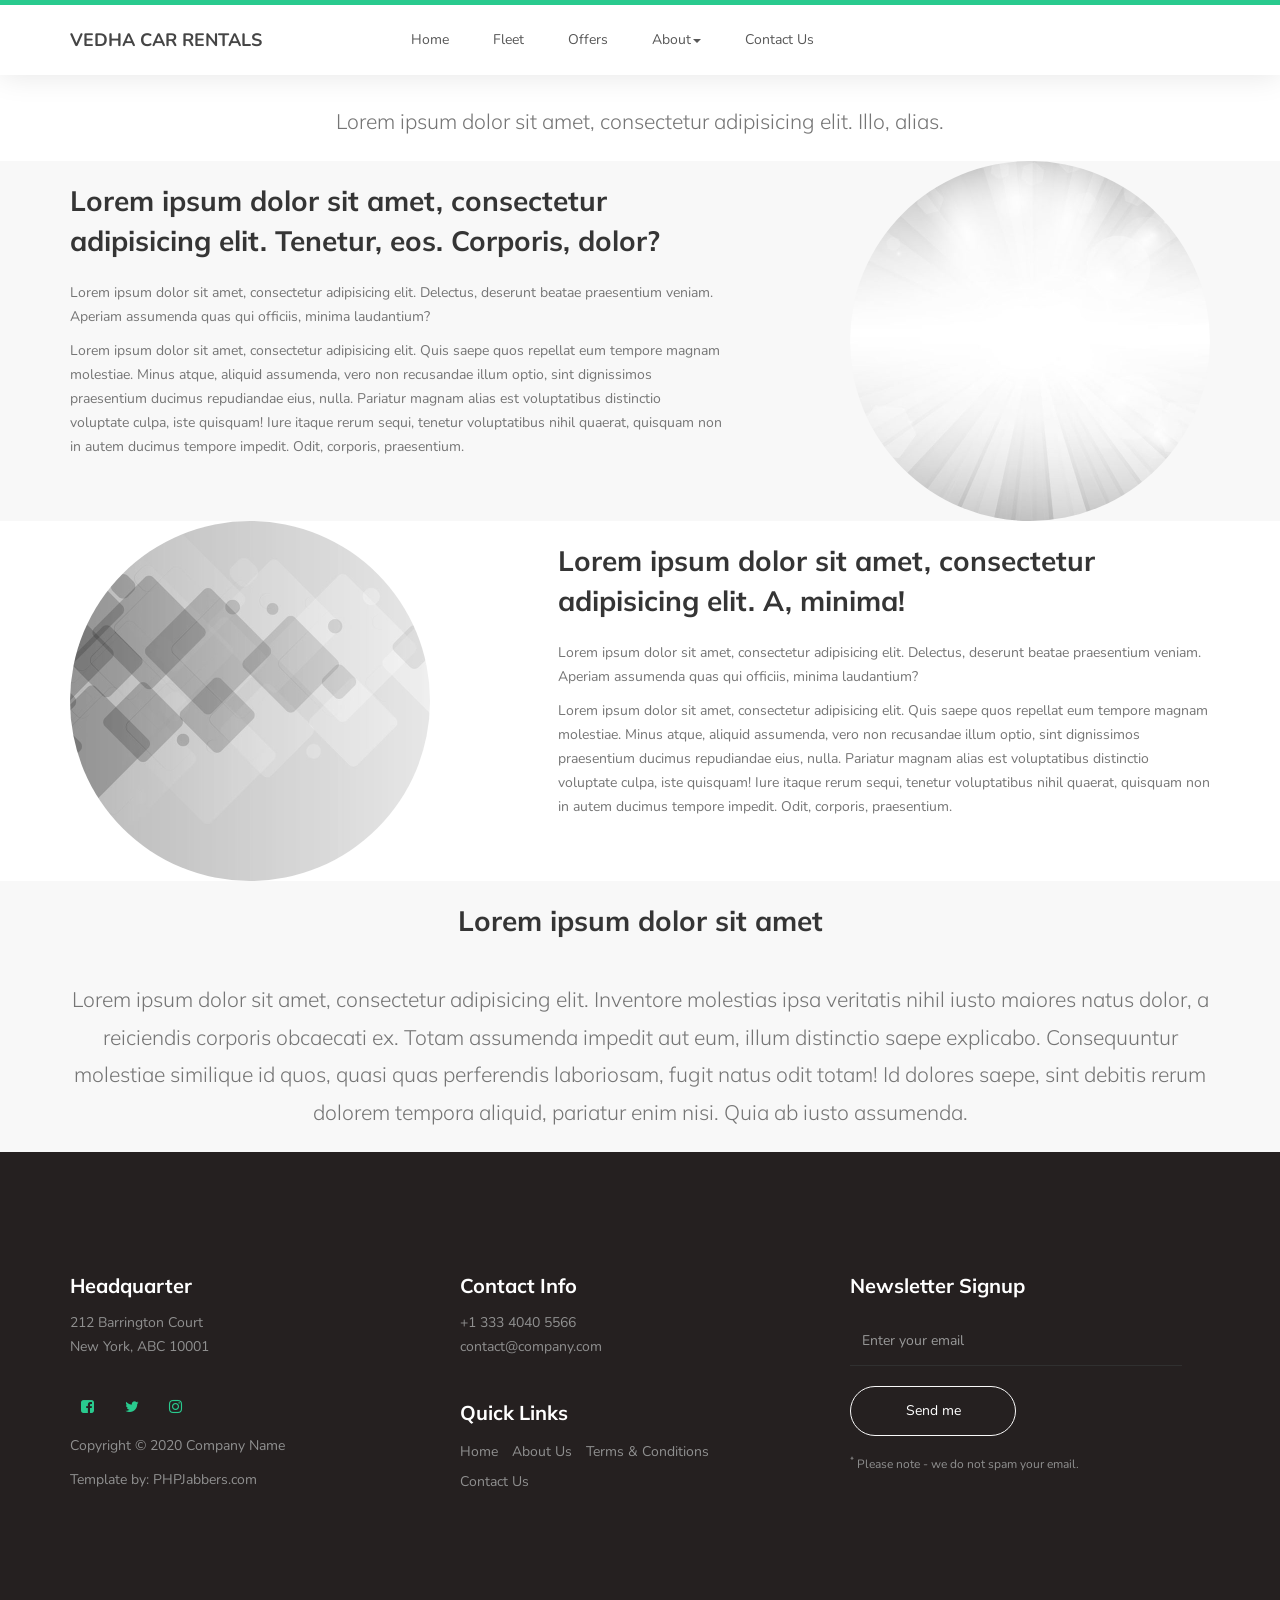
<file: about-us.html>
<!DOCTYPE html>
<html lang="en">
<head>

     <title>VEDHA CAR RENTALS</title>

     <meta charset="UTF-8">
     <meta http-equiv="X-UA-Compatible" content="IE=Edge">
     <meta name="description" content="">
     <meta name="keywords" content="">
     <meta name="author" content="">
     <meta name="viewport" content="width=device-width, initial-scale=1, maximum-scale=1">

     <link rel="stylesheet" href="css/bootstrap.min.css">
     <link rel="stylesheet" href="css/font-awesome.min.css">
     <link rel="stylesheet" href="css/owl.carousel.css">
     <link rel="stylesheet" href="css/owl.theme.default.min.css">

     <!-- MAIN CSS -->
     <link rel="stylesheet" href="css/style.css">

</head>
<body id="top" data-spy="scroll" data-target=".navbar-collapse" data-offset="50">

     <!-- PRE LOADER -->
     <section class="preloader">
          <div class="spinner">

               <span class="spinner-rotate"></span>
               
          </div>
     </section>


     <!-- MENU -->
     <section class="navbar custom-navbar navbar-fixed-top" role="navigation">
          <div class="container">

               <div class="navbar-header">
                    <button class="navbar-toggle" data-toggle="collapse" data-target=".navbar-collapse">
                         <span class="icon icon-bar"></span>
                         <span class="icon icon-bar"></span>
                         <span class="icon icon-bar"></span>
                    </button>

                    <!-- lOGO TEXT HERE -->
                    <a href="#" class="navbar-brand">VEDHA CAR RENTALS</a>
               </div>

               <!-- MENU LINKS -->
               <div class="collapse navbar-collapse">
                    <ul class="nav navbar-nav navbar-nav-first">
                         <li><a href="index.html">Home</a></li>
                         <li><a href="fleet.html">Fleet</a></li>
                         <li><a href="offers.html">Offers</a></li>
                         <li class="dropdown">
                              <a href="#" class="dropdown-toggle" data-toggle="dropdown" role="button" aria-haspopup="true" aria-expanded="false">About<span class="caret"></span></a>
                              
                              <ul class="dropdown-menu">
                                   <li><a href="blog-posts.html">Blog</a></li>
                                   <li class="active"><a href="about-us.html">About Us</a></li>
                                   <li><a href="team.html">Team</a></li>
                                   <li><a href="testimonials.html">Testimonials</a></li>
                                   <li><a href="terms.html">Terms</a></li>
                              </ul>
                         </li>
                         <li><a href="contact.html">Contact Us</a></li>
                    </ul>
               </div>

          </div>
     </section>

     <section>
          <div class="container">
               <div class="text-center">
                    <h1>About Us</h1>

                    <br>

                    <p class="lead">Lorem ipsum dolor sit amet, consectetur adipisicing elit. Illo, alias.</p>
               </div>
          </div>
     </section>

     <section class="section-background">
          <div class="container">
               <div class="row">
                    <div class="col-md-offset-1 col-md-4 col-xs-12 pull-right">
                         <img src="images/about-1-720x720.jpg" class="img-responsive img-circle" alt="">
                    </div>

                    <div class="col-md-7 col-xs-12">
                         <div class="about-info">
                              <h2>Lorem ipsum dolor sit amet, consectetur adipisicing elit. Tenetur, eos. Corporis, dolor?</h2>

                              <figure>
                                   <figcaption>
                                        <p>Lorem ipsum dolor sit amet, consectetur adipisicing elit. Delectus, deserunt beatae praesentium veniam. Aperiam assumenda quas qui officiis, minima laudantium?</p>

                                        <p>Lorem ipsum dolor sit amet, consectetur adipisicing elit. Quis saepe quos repellat eum tempore magnam molestiae. Minus atque, aliquid assumenda, vero non recusandae illum optio, sint dignissimos praesentium ducimus repudiandae eius, nulla. Pariatur magnam alias est voluptatibus distinctio voluptate culpa, iste quisquam! Iure itaque rerum sequi, tenetur voluptatibus nihil quaerat, quisquam non in autem ducimus tempore impedit. Odit, corporis, praesentium.</p>
                                   </figcaption>
                              </figure>
                         </div>
                    </div>
               </div>
          </div>
     </section>

     <section>
          <div class="container">
               <div class="row">
                    <div class="col-md-4 col-xs-12">
                         <img src="images/about-2-720x720.jpg" class="img-responsive img-circle" alt="">
                    </div>

                    <div class="col-md-offset-1 col-md-7 col-xs-12">
                         <div class="about-info">
                              <h2>Lorem ipsum dolor sit amet, consectetur adipisicing elit. A, minima!</h2>

                              <figure>
                                   <figcaption>
                                        <p>Lorem ipsum dolor sit amet, consectetur adipisicing elit. Delectus, deserunt beatae praesentium veniam. Aperiam assumenda quas qui officiis, minima laudantium?</p>

                                        <p>Lorem ipsum dolor sit amet, consectetur adipisicing elit. Quis saepe quos repellat eum tempore magnam molestiae. Minus atque, aliquid assumenda, vero non recusandae illum optio, sint dignissimos praesentium ducimus repudiandae eius, nulla. Pariatur magnam alias est voluptatibus distinctio voluptate culpa, iste quisquam! Iure itaque rerum sequi, tenetur voluptatibus nihil quaerat, quisquam non in autem ducimus tempore impedit. Odit, corporis, praesentium.</p>
                                   </figcaption>
                              </figure>
                         </div>
                    </div>
               </div>
          </div>
     </section>

     <section class="section-background">
          <div class="container">
               <div class="row">
                    <div class="col-md-12 col-sm-12">
                         <div class="text-center">
                              <h2>Lorem ipsum dolor sit amet</h2>

                              <br>

                              <p class="lead">Lorem ipsum dolor sit amet, consectetur adipisicing elit. Inventore molestias ipsa veritatis nihil iusto maiores natus dolor, a reiciendis corporis obcaecati ex. Totam assumenda impedit aut eum, illum distinctio saepe explicabo. Consequuntur molestiae similique id quos, quasi quas perferendis laboriosam, fugit natus odit totam! Id dolores saepe, sint debitis rerum dolorem tempora aliquid, pariatur enim nisi. Quia ab iusto assumenda.</p>
                         </div>
                    </div>
               </div>
          </div>
     </section>

     <!-- FOOTER -->
     <footer id="footer">
          <div class="container">
               <div class="row">

                    <div class="col-md-4 col-sm-6">
                         <div class="footer-info">
                              <div class="section-title">
                                   <h2>Headquarter</h2>
                              </div>
                              <address>
                                   <p>212 Barrington Court <br>New York, ABC 10001</p>
                              </address>

                              <ul class="social-icon">
                                   <li><a href="#" class="fa fa-facebook-square" attr="facebook icon"></a></li>
                                   <li><a href="#" class="fa fa-twitter"></a></li>
                                   <li><a href="#" class="fa fa-instagram"></a></li>
                              </ul>

                              <div class="copyright-text"> 
                                   <p>Copyright &copy; 2020 Company Name</p>
                                   <p>Template by: <a href="https://www.phpjabbers.com/">PHPJabbers.com</a></p>
                              </div>
                         </div>
                    </div>

                    <div class="col-md-4 col-sm-6">
                         <div class="footer-info">
                              <div class="section-title">
                                   <h2>Contact Info</h2>
                              </div>
                              <address>
                                   <p>+1 333 4040 5566</p>
                                   <p><a href="mailto:contact@company.com">contact@company.com</a></p>
                              </address>

                              <div class="footer_menu">
                                   <h2>Quick Links</h2>
                                   <ul>
                                        <li><a href="index.html">Home</a></li>
                                        <li><a href="about-us.html">About Us</a></li>
                                        <li><a href="terms.html">Terms & Conditions</a></li>
                                        <li><a href="contact.html">Contact Us</a></li>
                                   </ul>
                              </div>
                         </div>
                    </div>

                    <div class="col-md-4 col-sm-12">
                         <div class="footer-info newsletter-form">
                              <div class="section-title">
                                   <h2>Newsletter Signup</h2>
                              </div>
                              <div>
                                   <div class="form-group">
                                        <form action="#" method="get">
                                             <input type="email" class="form-control" placeholder="Enter your email" name="email" id="email" required>
                                             <input type="submit" class="form-control" name="submit" id="form-submit" value="Send me">
                                        </form>
                                        <span><sup>*</sup> Please note - we do not spam your email.</span>
                                   </div>
                              </div>
                         </div>
                    </div>
                    
               </div>
          </div>
     </footer>


     <!-- SCRIPTS -->
     <script src="js/jquery.js"></script>
     <script src="js/bootstrap.min.js"></script>
     <script src="js/owl.carousel.min.js"></script>
     <script src="js/smoothscroll.js"></script>
     <script src="js/custom.js"></script>

</body>
</html>
</file>
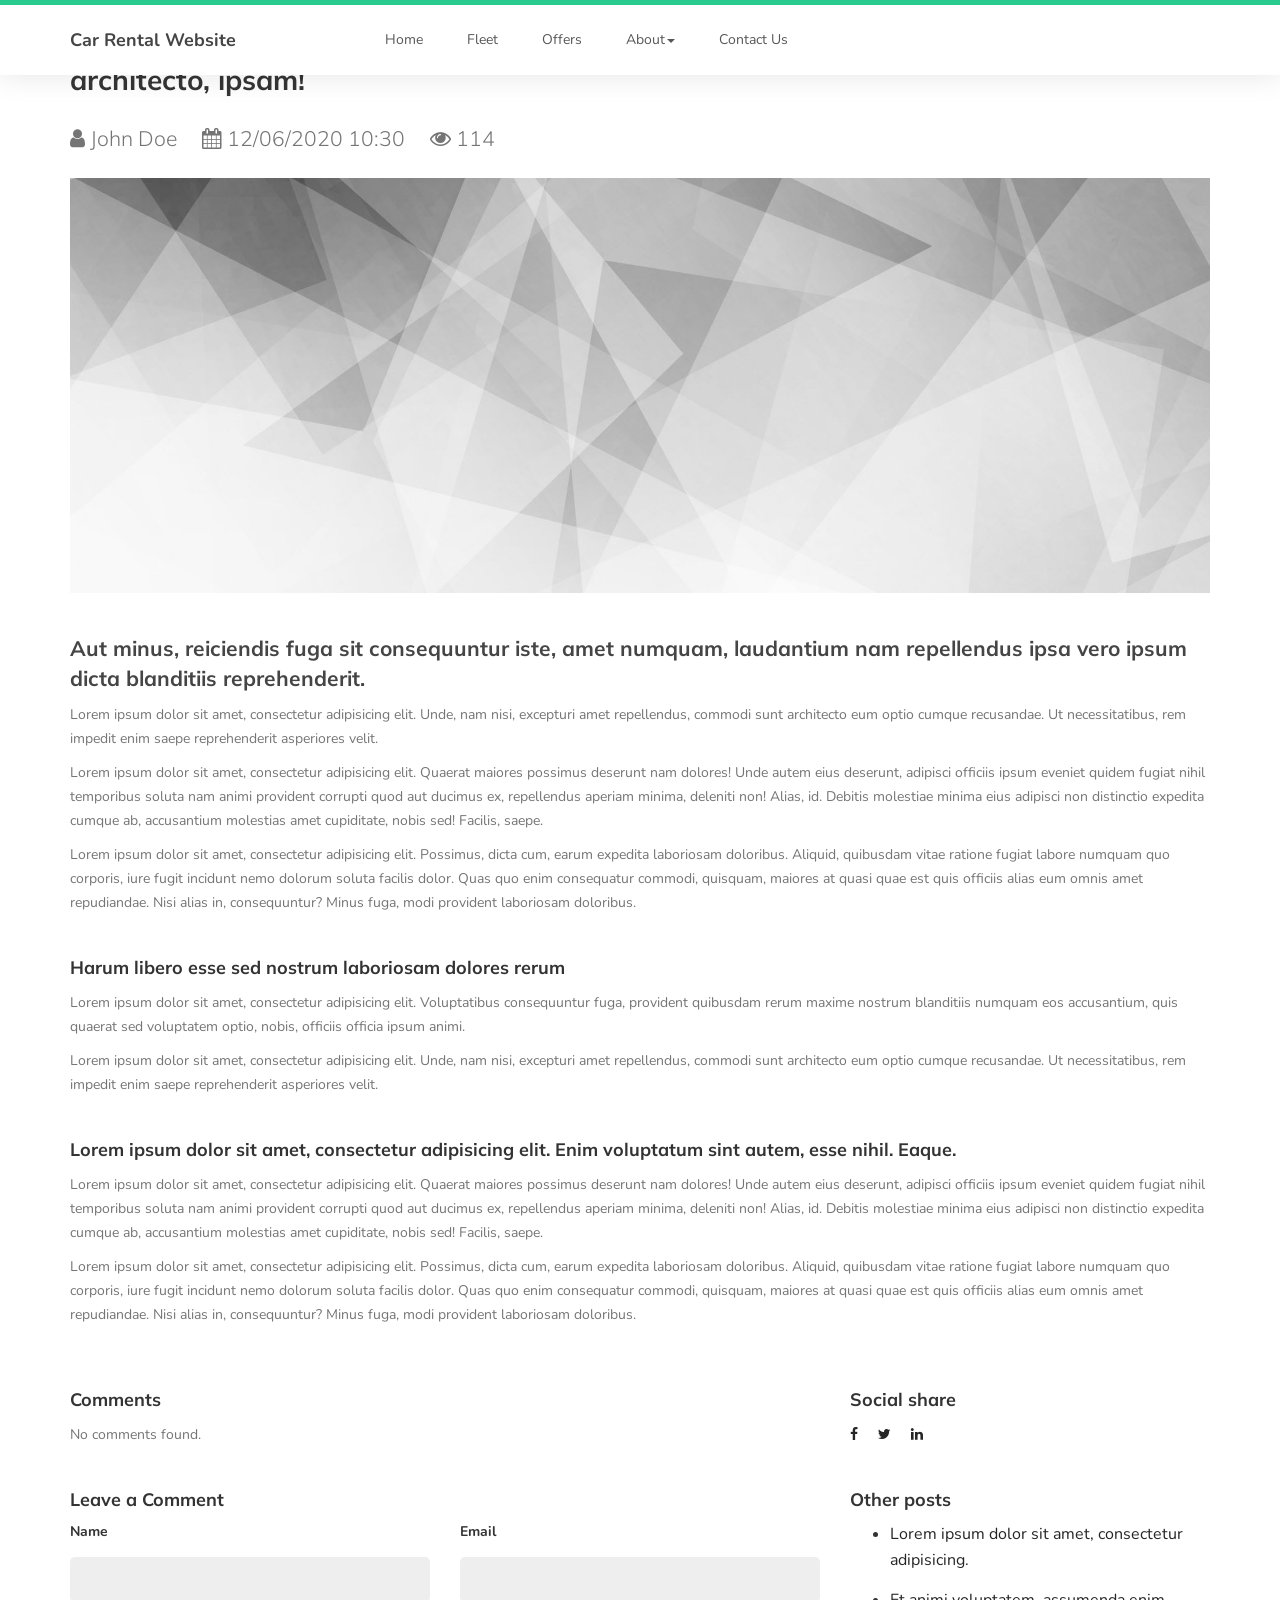
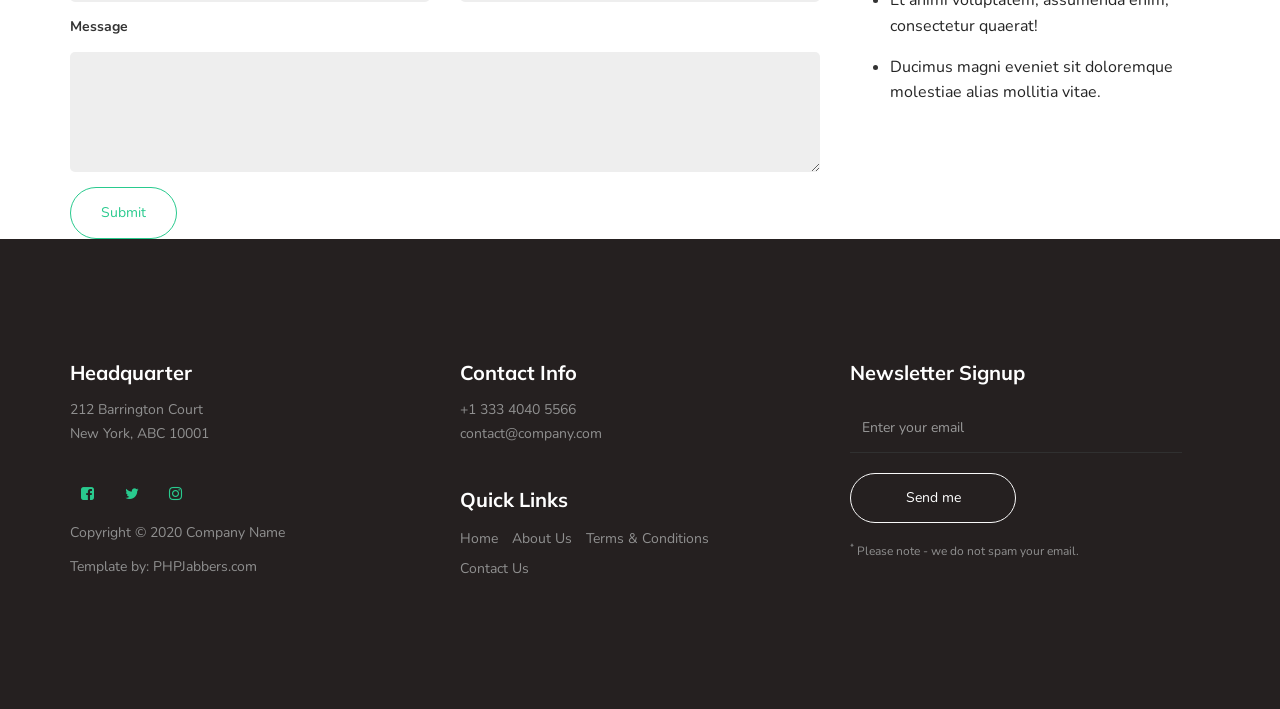
<file: blog-post-details.html>
<!DOCTYPE html>
<html lang="en">
<head>

     <title>PHPJabber | Car Rental Website Template</title>

     <meta charset="UTF-8">
     <meta http-equiv="X-UA-Compatible" content="IE=Edge">
     <meta name="description" content="">
     <meta name="keywords" content="">
     <meta name="author" content="">
     <meta name="viewport" content="width=device-width, initial-scale=1, maximum-scale=1">

     <link rel="stylesheet" href="css/bootstrap.min.css">
     <link rel="stylesheet" href="css/font-awesome.min.css">
     <link rel="stylesheet" href="css/owl.carousel.css">
     <link rel="stylesheet" href="css/owl.theme.default.min.css">

     <!-- MAIN CSS -->
     <link rel="stylesheet" href="css/style.css">

</head>
<body id="top" data-spy="scroll" data-target=".navbar-collapse" data-offset="50">

     <!-- PRE LOADER -->
     <section class="preloader">
          <div class="spinner">

               <span class="spinner-rotate"></span>
               
          </div>
     </section>


     <!-- MENU -->
     <section class="navbar custom-navbar navbar-fixed-top" role="navigation">
          <div class="container">

               <div class="navbar-header">
                    <button class="navbar-toggle" data-toggle="collapse" data-target=".navbar-collapse">
                         <span class="icon icon-bar"></span>
                         <span class="icon icon-bar"></span>
                         <span class="icon icon-bar"></span>
                    </button>

                    <!-- lOGO TEXT HERE -->
                    <a href="#" class="navbar-brand">Car Rental Website</a>
               </div>

               <!-- MENU LINKS -->
               <div class="collapse navbar-collapse">
                    <ul class="nav navbar-nav navbar-nav-first">
                         <li><a href="index.html">Home</a></li>
                         <li><a href="fleet.html">Fleet</a></li>
                         <li><a href="offers.html">Offers</a></li>
                         <li class="dropdown">
                              <a href="#" class="dropdown-toggle" data-toggle="dropdown" role="button" aria-haspopup="true" aria-expanded="false">About<span class="caret"></span></a>
                              
                              <ul class="dropdown-menu">
                                   <li><a href="blog-posts.html">Blog</a></li>
                                   <li><a href="about-us.html">About Us</a></li>
                                   <li><a href="team.html">Team</a></li>
                                   <li><a href="testimonials.html">Testimonials</a></li>
                                   <li><a href="terms.html">Terms</a></li>
                              </ul>
                         </li>
                         <li><a href="contact.html">Contact Us</a></li>
                    </ul>
               </div>

          </div>
     </section>

     <section>
          <div class="container">
               <h2>Lorem ipsum dolor sit amet, consectetur adipisicing elit. Esse rerum fugit, sunt ut architecto, ipsam!</h2>

               <p class="lead">
                    <i class="fa fa-user"></i> John Doe &nbsp;&nbsp;&nbsp;
                    <i class="fa fa-calendar"></i> 12/06/2020 10:30 &nbsp;&nbsp;&nbsp;
                    <i class="fa fa-eye"></i> 114
               </p>

               <img src="images/other-image-fullscreen-1-1920x700.jpg" class="img-responsive" alt="">

               <br>

               <h3>Aut minus, reiciendis fuga sit consequuntur iste, amet numquam, laudantium nam repellendus ipsa vero ipsum dicta blanditiis reprehenderit.</h3>
               

               <p>Lorem ipsum dolor sit amet, consectetur adipisicing elit. Unde, nam nisi, excepturi amet repellendus, commodi sunt architecto eum optio cumque recusandae. Ut necessitatibus, rem impedit enim saepe reprehenderit asperiores velit.</p>

               <p>Lorem ipsum dolor sit amet, consectetur adipisicing elit. Quaerat maiores possimus deserunt nam dolores! Unde autem eius deserunt, adipisci officiis ipsum eveniet quidem fugiat nihil temporibus soluta nam animi provident corrupti quod aut ducimus ex, repellendus aperiam minima, deleniti non! Alias, id. Debitis molestiae minima eius adipisci non distinctio expedita cumque ab, accusantium molestias amet cupiditate, nobis sed! Facilis, saepe.</p>

               <p>Lorem ipsum dolor sit amet, consectetur adipisicing elit. Possimus, dicta cum, earum expedita laboriosam doloribus. Aliquid, quibusdam vitae ratione fugiat labore numquam quo corporis, iure fugit incidunt nemo dolorum soluta facilis dolor. Quas quo enim consequatur commodi, quisquam, maiores at quasi quae est quis officiis alias eum omnis amet repudiandae. Nisi alias in, 
               consequuntur? Minus fuga, modi provident laboriosam doloribus.</p>

               <br>

               <h4>Harum libero esse sed nostrum laboriosam dolores rerum</h4>

               <p>Lorem ipsum dolor sit amet, consectetur adipisicing elit. Voluptatibus consequuntur fuga, provident quibusdam rerum maxime nostrum blanditiis numquam eos accusantium, quis quaerat sed voluptatem optio, nobis, officiis officia ipsum animi.</p>

               <p>Lorem ipsum dolor sit amet, consectetur adipisicing elit. Unde, nam nisi, excepturi amet repellendus, commodi sunt architecto eum optio cumque recusandae. Ut necessitatibus, rem impedit enim saepe reprehenderit asperiores velit.</p>

               <br>


               <h4>Lorem ipsum dolor sit amet, consectetur adipisicing elit. Enim voluptatum sint autem, esse nihil. Eaque.</h4>

               <p>Lorem ipsum dolor sit amet, consectetur adipisicing elit. Quaerat maiores possimus deserunt nam dolores! Unde autem eius deserunt, adipisci officiis ipsum eveniet quidem fugiat nihil temporibus soluta nam animi provident corrupti quod aut ducimus ex, repellendus aperiam minima, deleniti non! Alias, id. Debitis molestiae minima eius adipisci non distinctio expedita cumque ab, accusantium molestias amet cupiditate, nobis sed! Facilis, saepe.</p>

               <p>Lorem ipsum dolor sit amet, consectetur adipisicing elit. Possimus, dicta cum, earum expedita laboriosam doloribus. Aliquid, quibusdam vitae ratione fugiat labore numquam quo corporis, iure fugit incidunt nemo dolorum soluta facilis dolor. Quas quo enim consequatur commodi, quisquam, maiores at quasi quae est quis officiis alias eum omnis amet repudiandae. Nisi alias in, 
               consequuntur? Minus fuga, modi provident laboriosam doloribus.</p>

               <br>
               <br>

               <div class="row">
                    <div class="col-md-4 col-xs-12 pull-right">
                         <h4>Social share</h4>

                         <p>
                              <a href="#" target="_blank"><i class="fa fa-facebook"></i></a> &nbsp;&nbsp;&nbsp;

                              <a href="#" target="_blank"><i class="fa fa-twitter"></i></a> &nbsp;&nbsp;&nbsp;

                              <a href="#" target="_blank"><i class="fa fa-linkedin"></i></a>
                         </p>

                         <br>


                         <h4>Other posts</h4>

                         <ul class="list">
                              <li><a href="blog-post-details.html">Lorem ipsum dolor sit amet, consectetur adipisicing.</a></li>
                              <li><a href="blog-post-details.html">Et animi voluptatem, assumenda enim, consectetur quaerat!</a></li>
                              <li><a href="blog-post-details.html">Ducimus magni eveniet sit doloremque molestiae alias mollitia vitae.</a></li>
                         </ul>
                    </div>

                    <div class="col-md-8 col-xs-12">
                         <h4>Comments</h4>

                         <p>No comments found.</p>

                         <br>
                         
                         <h4>Leave a Comment</h4>

                         <form action="#" class="form">

                              <div class="row">
                                   <div class="col-sm-6 col-xs-6">
                                        <div class="form-group">
                                             <label class="control-label">Name</label>

                                             <input type="text" name="name" class="form-control">
                                        </div>
                                   </div>

                                   <div class="col-sm-6 col-xs-6">
                                        <div class="form-group">
                                             <label class="control-label">Email</label>

                                             <input type="email" name="email" class="form-control">
                                        </div>
                                   </div>
                              </div>

                              <div class="form-group">
                                   <label class="control-label">Message</label>

                                   <textarea name="comment" class="form-control" rows="10" autocomplete="off"></textarea>
                              </div>

                              <button type="submit" class="section-btn btn btn-primary">Submit</button>
                         </form>
                    </div>
               </div>
          </div>
     </section>

     <!-- FOOTER -->
     <footer id="footer">
          <div class="container">
               <div class="row">

                    <div class="col-md-4 col-sm-6">
                         <div class="footer-info">
                              <div class="section-title">
                                   <h2>Headquarter</h2>
                              </div>
                              <address>
                                   <p>212 Barrington Court <br>New York, ABC 10001</p>
                              </address>

                              <ul class="social-icon">
                                   <li><a href="#" class="fa fa-facebook-square" attr="facebook icon"></a></li>
                                   <li><a href="#" class="fa fa-twitter"></a></li>
                                   <li><a href="#" class="fa fa-instagram"></a></li>
                              </ul>

                              <div class="copyright-text"> 
                                   <p>Copyright &copy; 2020 Company Name</p>
                                   <p>Template by: <a href="https://www.phpjabbers.com/">PHPJabbers.com</a></p>
                              </div>
                         </div>
                    </div>

                    <div class="col-md-4 col-sm-6">
                         <div class="footer-info">
                              <div class="section-title">
                                   <h2>Contact Info</h2>
                              </div>
                              <address>
                                   <p>+1 333 4040 5566</p>
                                   <p><a href="mailto:contact@company.com">contact@company.com</a></p>
                              </address>

                              <div class="footer_menu">
                                   <h2>Quick Links</h2>
                                   <ul>
                                        <li><a href="index.html">Home</a></li>
                                        <li><a href="about-us.html">About Us</a></li>
                                        <li><a href="terms.html">Terms & Conditions</a></li>
                                        <li><a href="contact.html">Contact Us</a></li>
                                   </ul>
                              </div>
                         </div>
                    </div>

                    <div class="col-md-4 col-sm-12">
                         <div class="footer-info newsletter-form">
                              <div class="section-title">
                                   <h2>Newsletter Signup</h2>
                              </div>
                              <div>
                                   <div class="form-group">
                                        <form action="#" method="get">
                                             <input type="email" class="form-control" placeholder="Enter your email" name="email" id="email" required>
                                             <input type="submit" class="form-control" name="submit" id="form-submit" value="Send me">
                                        </form>
                                        <span><sup>*</sup> Please note - we do not spam your email.</span>
                                   </div>
                              </div>
                         </div>
                    </div>
                    
               </div>
          </div>
     </footer>

     <!-- SCRIPTS -->
     <script src="js/jquery.js"></script>
     <script src="js/bootstrap.min.js"></script>
     <script src="js/owl.carousel.min.js"></script>
     <script src="js/smoothscroll.js"></script>
     <script src="js/custom.js"></script>

</body>
</html>
</file>
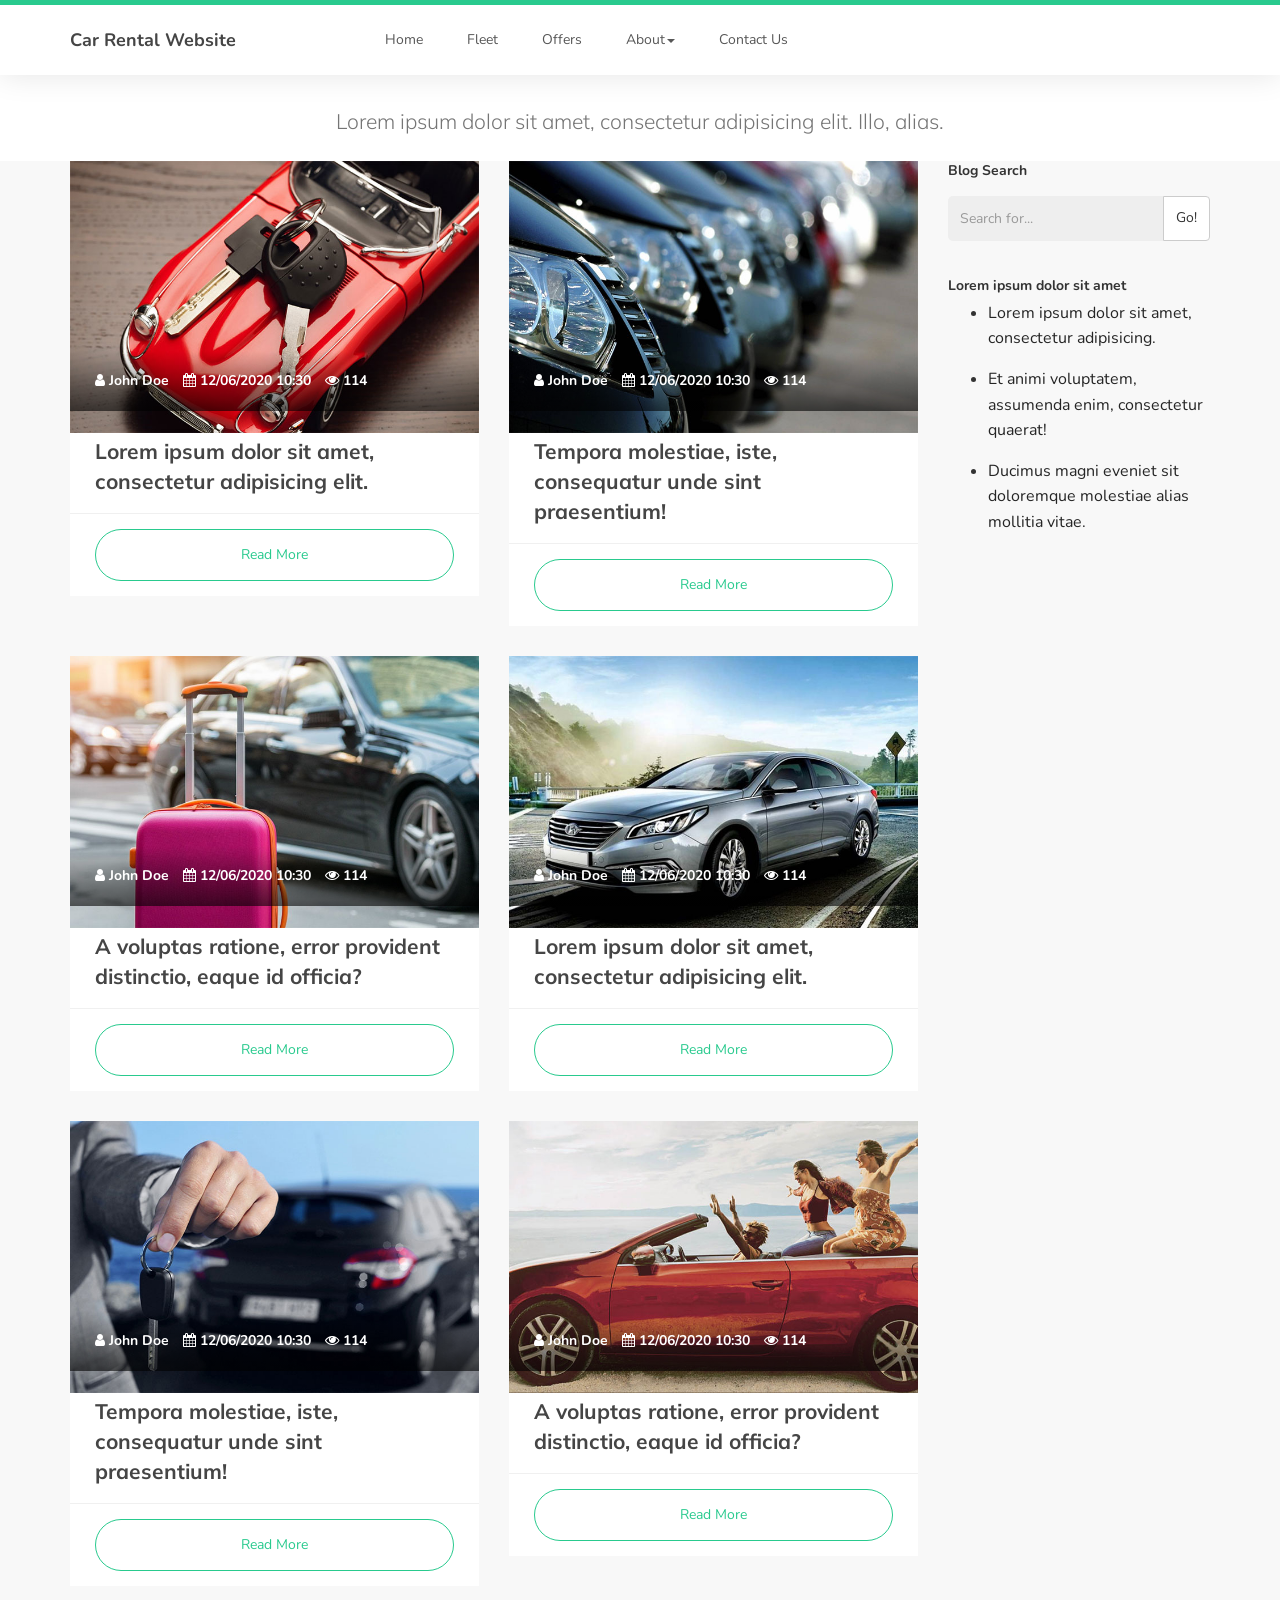
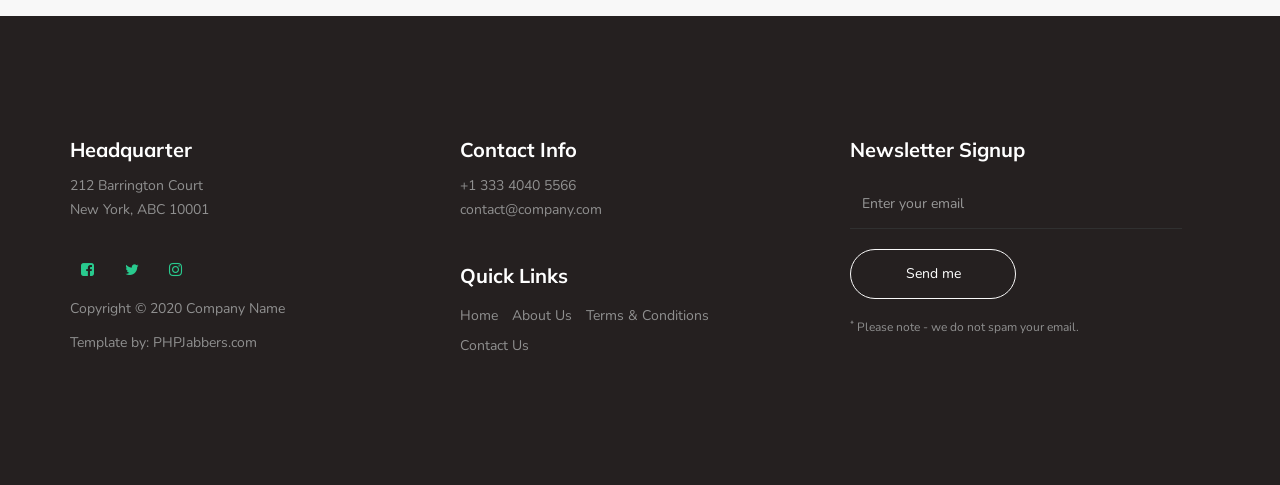
<file: blog-posts.html>
<!DOCTYPE html>
<html lang="en">
<head>

     <title>PHPJabber | Car Rental Website Template</title>

     <meta charset="UTF-8">
     <meta http-equiv="X-UA-Compatible" content="IE=Edge">
     <meta name="description" content="">
     <meta name="keywords" content="">
     <meta name="author" content="">
     <meta name="viewport" content="width=device-width, initial-scale=1, maximum-scale=1">

     <link rel="stylesheet" href="css/bootstrap.min.css">
     <link rel="stylesheet" href="css/font-awesome.min.css">
     <link rel="stylesheet" href="css/owl.carousel.css">
     <link rel="stylesheet" href="css/owl.theme.default.min.css">

     <!-- MAIN CSS -->
     <link rel="stylesheet" href="css/style.css">

</head>
<body id="top" data-spy="scroll" data-target=".navbar-collapse" data-offset="50">

     <!-- PRE LOADER -->
     <section class="preloader">
          <div class="spinner">

               <span class="spinner-rotate"></span>
               
          </div>
     </section>


     <!-- MENU -->
     <section class="navbar custom-navbar navbar-fixed-top" role="navigation">
          <div class="container">

               <div class="navbar-header">
                    <button class="navbar-toggle" data-toggle="collapse" data-target=".navbar-collapse">
                         <span class="icon icon-bar"></span>
                         <span class="icon icon-bar"></span>
                         <span class="icon icon-bar"></span>
                    </button>

                    <!-- lOGO TEXT HERE -->
                    <a href="#" class="navbar-brand">Car Rental Website</a>
               </div>

               <!-- MENU LINKS -->
               <div class="collapse navbar-collapse">
                    <ul class="nav navbar-nav navbar-nav-first">
                         <li><a href="index.html">Home</a></li>
                         <li><a href="fleet.html">Fleet</a></li>
                         <li><a href="offers.html">Offers</a></li>
                         <li class="dropdown">
                              <a href="#" class="dropdown-toggle" data-toggle="dropdown" role="button" aria-haspopup="true" aria-expanded="false">About<span class="caret"></span></a>
                              
                              <ul class="dropdown-menu">
                                   <li class="active"><a href="blog-posts.html">Blog</a></li>
                                   <li><a href="about-us.html">About Us</a></li>
                                   <li><a href="team.html">Team</a></li>
                                   <li><a href="testimonials.html">Testimonials</a></li>
                                   <li><a href="terms.html">Terms</a></li>
                              </ul>
                         </li>
                         <li><a href="contact.html">Contact Us</a></li>
                    </ul>
               </div>

          </div>
     </section>

     <section>
          <div class="container">
               <div class="text-center">
                    <h1>Blog posts</h1>

                    <br>

                    <p class="lead">Lorem ipsum dolor sit amet, consectetur adipisicing elit. Illo, alias.</p>
               </div>
          </div>
     </section>

     <section class="section-background">
          <div class="container">
               <div class="row">
                    <div class="col-lg-3 pull-right col-xs-12">
                         <div class="form">
                              <form action="#">
                                   <div class="form-group">
                                        <label class="control-label">Blog Search</label>

                                        <div class="input-group">
                                             <input type="text" class="form-control" placeholder="Search for...">
                                             <span class="input-group-btn">
                                                  <button class="btn btn-default" type="button">Go!</button>
                                             </span>
                                        </div>
                                   </div>
                              </form>
                         </div>

                         <br>

                         <label class="control-label">Lorem ipsum dolor sit amet</label>

                         <ul class="list">
                              <li><a href="blog-post-details.html">Lorem ipsum dolor sit amet, consectetur adipisicing.</a></li>
                              <li><a href="blog-post-details.html">Et animi voluptatem, assumenda enim, consectetur quaerat!</a></li>
                              <li><a href="blog-post-details.html">Ducimus magni eveniet sit doloremque molestiae alias mollitia vitae.</a></li>
                         </ul>
                    </div>

                    <div class="col-lg-9 col-xs-12">
                         <div class="row">
                              <div class="col-sm-6">
                                   <div class="courses-thumb courses-thumb-secondary">
                                        <div class="courses-top">
                                             <div class="courses-image">
                                                  <img src="images/blog-1-720x480.jpg" class="img-responsive" alt="">
                                             </div>
                                             <div class="courses-date">
                                                  <span title="Author"><i class="fa fa-user"></i> John Doe</span>
                                                  <span title="Date"><i class="fa fa-calendar"></i> 12/06/2020 10:30</span>
                                                  <span title="Views"><i class="fa fa-eye"></i> 114</span>
                                             </div>
                                        </div>

                                        <div class="courses-detail">
                                             <h3><a href="blog-post-details.html">Lorem ipsum dolor sit amet, consectetur adipisicing elit.</a></h3>
                                        </div>

                                        <div class="courses-info">
                                             <a href="blog-post-details.html" class="section-btn btn btn-primary btn-block">Read More</a>
                                        </div>
                                   </div>
                              </div>

                              <div class="col-sm-6">
                                   <div class="courses-thumb courses-thumb-secondary">
                                        <div class="courses-top">
                                             <div class="courses-image">
                                                  <img src="images/blog-2-720x480.jpg" class="img-responsive" alt="">
                                             </div>
                                             <div class="courses-date">
                                                  <span title="Author"><i class="fa fa-user"></i> John Doe</span>
                                                  <span title="Date"><i class="fa fa-calendar"></i> 12/06/2020 10:30</span>
                                                  <span title="Views"><i class="fa fa-eye"></i> 114</span>
                                             </div>
                                        </div>

                                        <div class="courses-detail">
                                             <h3><a href="blog-post-details.html">Tempora molestiae, iste, consequatur unde sint praesentium!</a></h3>
                                        </div>

                                        <div class="courses-info">
                                             <a href="blog-post-details.html" class="section-btn btn btn-primary btn-block">Read More</a>
                                        </div>
                                   </div>
                              </div>

                              <div class="col-sm-6">
                                   <div class="courses-thumb courses-thumb-secondary">
                                        <div class="courses-top">
                                             <div class="courses-image">
                                                  <img src="images/blog-3-720x480.jpg" class="img-responsive" alt="">
                                             </div>
                                             <div class="courses-date">
                                                  <span title="Author"><i class="fa fa-user"></i> John Doe</span>
                                                  <span title="Date"><i class="fa fa-calendar"></i> 12/06/2020 10:30</span>
                                                  <span title="Views"><i class="fa fa-eye"></i> 114</span>
                                             </div>
                                        </div>

                                        <div class="courses-detail">
                                             <h3><a href="blog-post-details.html">A voluptas ratione, error provident distinctio, eaque id officia?</a></h3>
                                        </div>

                                        <div class="courses-info">
                                             <a href="blog-post-details.html" class="section-btn btn btn-primary btn-block">Read More</a>
                                        </div>
                                   </div>
                              </div>

                              <div class="col-sm-6">
                                   <div class="courses-thumb courses-thumb-secondary">
                                        <div class="courses-top">
                                             <div class="courses-image">
                                                  <img src="images/blog-4-720x480.jpg" class="img-responsive" alt="">
                                             </div>
                                             <div class="courses-date">
                                                  <span title="Author"><i class="fa fa-user"></i> John Doe</span>
                                                  <span title="Date"><i class="fa fa-calendar"></i> 12/06/2020 10:30</span>
                                                  <span title="Views"><i class="fa fa-eye"></i> 114</span>
                                             </div>
                                        </div>

                                        <div class="courses-detail">
                                             <h3><a href="blog-post-details.html">Lorem ipsum dolor sit amet, consectetur adipisicing elit.</a></h3>
                                        </div>

                                        <div class="courses-info">
                                             <a href="blog-post-details.html" class="section-btn btn btn-primary btn-block">Read More</a>
                                        </div>
                                   </div>
                              </div>

                              <div class="col-sm-6">
                                   <div class="courses-thumb courses-thumb-secondary">
                                        <div class="courses-top">
                                             <div class="courses-image">
                                                  <img src="images/blog-5-720x480.jpg" class="img-responsive" alt="">
                                             </div>
                                             <div class="courses-date">
                                                  <span title="Author"><i class="fa fa-user"></i> John Doe</span>
                                                  <span title="Date"><i class="fa fa-calendar"></i> 12/06/2020 10:30</span>
                                                  <span title="Views"><i class="fa fa-eye"></i> 114</span>
                                             </div>
                                        </div>

                                        <div class="courses-detail">
                                             <h3><a href="blog-post-details.html">Tempora molestiae, iste, consequatur unde sint praesentium!</a></h3>
                                        </div>

                                        <div class="courses-info">
                                             <a href="blog-post-details.html" class="section-btn btn btn-primary btn-block">Read More</a>
                                        </div>
                                   </div>
                              </div>

                              <div class="col-sm-6">
                                   <div class="courses-thumb courses-thumb-secondary">
                                        <div class="courses-top">
                                             <div class="courses-image">
                                                  <img src="images/blog-6-720x480.jpg" class="img-responsive" alt="">
                                             </div>
                                             <div class="courses-date">
                                                  <span title="Author"><i class="fa fa-user"></i> John Doe</span>
                                                  <span title="Date"><i class="fa fa-calendar"></i> 12/06/2020 10:30</span>
                                                  <span title="Views"><i class="fa fa-eye"></i> 114</span>
                                             </div>
                                        </div>

                                        <div class="courses-detail">
                                             <h3><a href="blog-post-details.html">A voluptas ratione, error provident distinctio, eaque id officia?</a></h3>
                                        </div>

                                        <div class="courses-info">
                                             <a href="blog-post-details.html" class="section-btn btn btn-primary btn-block">Read More</a>
                                        </div>
                                   </div>
                              </div>
                         </div>
                    </div>
               </div>
          </div>
     </section>

     <!-- FOOTER -->
     <footer id="footer">
          <div class="container">
               <div class="row">

                    <div class="col-md-4 col-sm-6">
                         <div class="footer-info">
                              <div class="section-title">
                                   <h2>Headquarter</h2>
                              </div>
                              <address>
                                   <p>212 Barrington Court <br>New York, ABC 10001</p>
                              </address>

                              <ul class="social-icon">
                                   <li><a href="#" class="fa fa-facebook-square" attr="facebook icon"></a></li>
                                   <li><a href="#" class="fa fa-twitter"></a></li>
                                   <li><a href="#" class="fa fa-instagram"></a></li>
                              </ul>

                              <div class="copyright-text"> 
                                   <p>Copyright &copy; 2020 Company Name</p>
                                   <p>Template by: <a href="https://www.phpjabbers.com/">PHPJabbers.com</a></p>
                              </div>
                         </div>
                    </div>

                    <div class="col-md-4 col-sm-6">
                         <div class="footer-info">
                              <div class="section-title">
                                   <h2>Contact Info</h2>
                              </div>
                              <address>
                                   <p>+1 333 4040 5566</p>
                                   <p><a href="mailto:contact@company.com">contact@company.com</a></p>
                              </address>

                              <div class="footer_menu">
                                   <h2>Quick Links</h2>
                                   <ul>
                                        <li><a href="index.html">Home</a></li>
                                        <li><a href="about-us.html">About Us</a></li>
                                        <li><a href="terms.html">Terms & Conditions</a></li>
                                        <li><a href="contact.html">Contact Us</a></li>
                                   </ul>
                              </div>
                         </div>
                    </div>

                    <div class="col-md-4 col-sm-12">
                         <div class="footer-info newsletter-form">
                              <div class="section-title">
                                   <h2>Newsletter Signup</h2>
                              </div>
                              <div>
                                   <div class="form-group">
                                        <form action="#" method="get">
                                             <input type="email" class="form-control" placeholder="Enter your email" name="email" id="email" required>
                                             <input type="submit" class="form-control" name="submit" id="form-submit" value="Send me">
                                        </form>
                                        <span><sup>*</sup> Please note - we do not spam your email.</span>
                                   </div>
                              </div>
                         </div>
                    </div>
                    
               </div>
          </div>
     </footer>

     <div class="modal fade bs-example-modal" tabindex="-1" role="dialog" aria-labelledby="myModalLabel">
          <div class="modal-dialog" role="document">
               <div class="modal-content">
                    <div class="modal-header">
                         <button type="button" class="close" data-dismiss="modal" aria-label="Close"><span aria-hidden="true">&times;</span></button>
                         <h4 class="modal-title" id="gridSystemModalLabel">Book Now</h4>
                    </div>
                    
                    <div class="modal-body">
                         <form action="#" id="contact-form">
                              <div class="row">
                                   <div class="col-md-6">
                                        <input type="text" class="form-control" placeholder="Pick-up location" required>
                                   </div>

                                   <div class="col-md-6">
                                        <input type="text" class="form-control" placeholder="Return location" required>
                                   </div>
                              </div>

                              <div class="row">
                                   <div class="col-md-6">
                                        <input type="text" class="form-control" placeholder="Pick-up date/time" required>
                                   </div>

                                   <div class="col-md-6">
                                        <input type="text" class="form-control" placeholder="Return date/time" required>
                                   </div>
                              </div>
                              <input type="text" class="form-control" placeholder="Enter full name" required>

                              <div class="row">
                                   <div class="col-md-6">
                                        <input type="text" class="form-control" placeholder="Enter email address" required>
                                   </div>

                                   <div class="col-md-6">
                                        <input type="text" class="form-control" placeholder="Enter phone" required>
                                   </div>
                              </div>
                         </form>
                    </div>

                    <div class="modal-footer">
                         <button type="button" class="section-btn btn btn-primary">Book Now</button>
                    </div>
               </div>
          </div>
     </div>

     <!-- SCRIPTS -->
     <script src="js/jquery.js"></script>
     <script src="js/bootstrap.min.js"></script>
     <script src="js/owl.carousel.min.js"></script>
     <script src="js/smoothscroll.js"></script>
     <script src="js/custom.js"></script>

</body>
</html>
</file>
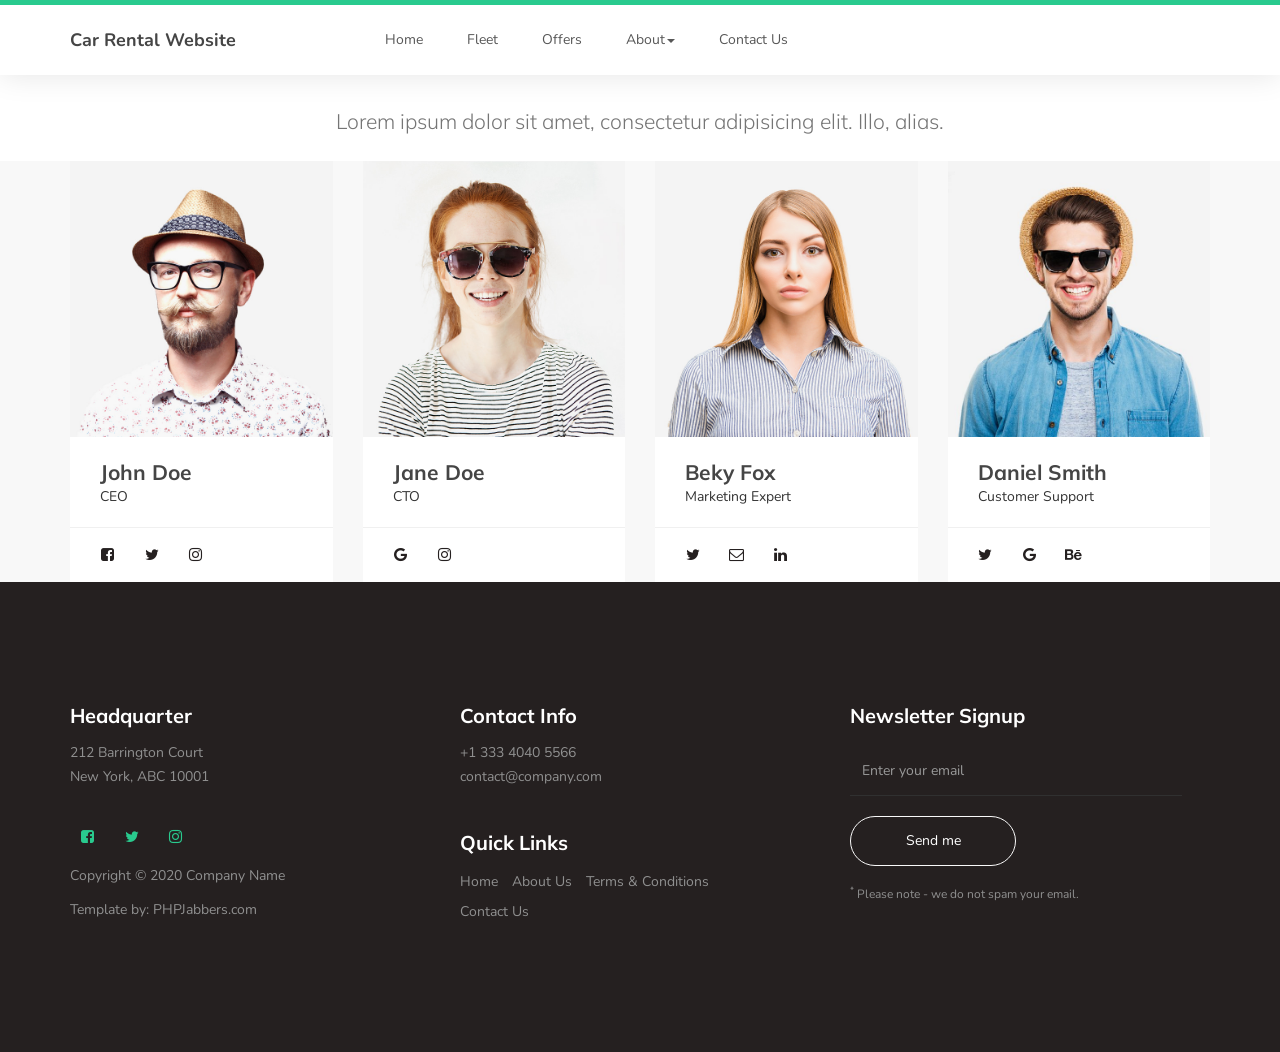
<file: team.html>
<!DOCTYPE html>
<html lang="en">
<head>

     <title>PHPJabber | Car Rental Website Template</title>

     <meta charset="UTF-8">
     <meta http-equiv="X-UA-Compatible" content="IE=Edge">
     <meta name="description" content="">
     <meta name="keywords" content="">
     <meta name="author" content="">
     <meta name="viewport" content="width=device-width, initial-scale=1, maximum-scale=1">

     <link rel="stylesheet" href="css/bootstrap.min.css">
     <link rel="stylesheet" href="css/font-awesome.min.css">
     <link rel="stylesheet" href="css/owl.carousel.css">
     <link rel="stylesheet" href="css/owl.theme.default.min.css">

     <!-- MAIN CSS -->
     <link rel="stylesheet" href="css/style.css">

</head>
<body id="top" data-spy="scroll" data-target=".navbar-collapse" data-offset="50">

     <!-- PRE LOADER -->
     <section class="preloader">
          <div class="spinner">

               <span class="spinner-rotate"></span>
               
          </div>
     </section>


     <!-- MENU -->
     <section class="navbar custom-navbar navbar-fixed-top" role="navigation">
          <div class="container">

               <div class="navbar-header">
                    <button class="navbar-toggle" data-toggle="collapse" data-target=".navbar-collapse">
                         <span class="icon icon-bar"></span>
                         <span class="icon icon-bar"></span>
                         <span class="icon icon-bar"></span>
                    </button>

                    <!-- lOGO TEXT HERE -->
                    <a href="#" class="navbar-brand">Car Rental Website</a>
               </div>

               <!-- MENU LINKS -->
               <div class="collapse navbar-collapse">
                    <ul class="nav navbar-nav navbar-nav-first">
                         <li><a href="index.html">Home</a></li>
                         <li><a href="fleet.html">Fleet</a></li>
                         <li><a href="offers.html">Offers</a></li>
                         <li class="dropdown">
                              <a href="#" class="dropdown-toggle" data-toggle="dropdown" role="button" aria-haspopup="true" aria-expanded="false">About<span class="caret"></span></a>
                              
                              <ul class="dropdown-menu">
                                   <li><a href="blog-posts.html">Blog</a></li>
                                   <li><a href="about-us.html">About Us</a></li>
                                   <li class="active"><a href="team.html">Team</a></li>
                                   <li><a href="testimonials.html">Testimonials</a></li>
                                   <li><a href="terms.html">Terms</a></li>
                              </ul>
                         </li>
                         <li><a href="contact.html">Contact Us</a></li>
                    </ul>
               </div>

          </div>
     </section>

     <section>
          <div class="container">
               <div class="text-center">
                    <h1>Team</h1>

                    <br>

                    <p class="lead">Lorem ipsum dolor sit amet, consectetur adipisicing elit. Illo, alias.</p>
               </div>
          </div>
     </section>

     <section id="team" class="section-background">
          <div class="container">
               <div class="row">
                    <div class="col-md-3 col-sm-6">
                         <div class="team-thumb">
                              <div class="team-image">
                                   <img src="images/author-image-1-646x680.jpg" class="img-responsive" alt="">
                              </div>
                              <div class="team-info">
                                   <h3>John Doe</h3>
                                   <span>CEO</span>
                              </div>
                              <ul class="social-icon">
                                   <li><a href="#" class="fa fa-facebook-square" attr="facebook icon"></a></li>
                                   <li><a href="#" class="fa fa-twitter"></a></li>
                                   <li><a href="#" class="fa fa-instagram"></a></li>
                              </ul>
                         </div>
                    </div>
                    <div class="col-md-3 col-sm-6">
                         <div class="team-thumb">
                              <div class="team-image">
                                   <img src="images/author-image-2-646x680.jpg" class="img-responsive" alt="">
                              </div>
                              <div class="team-info">
                                   <h3>Jane Doe</h3>
                                   <span>CTO</span>
                              </div>
                              <ul class="social-icon">
                                   <li><a href="#" class="fa fa-google"></a></li>
                                   <li><a href="#" class="fa fa-instagram"></a></li>
                              </ul>
                         </div>
                    </div>
                    <div class="col-md-3 col-sm-6">
                         <div class="team-thumb">
                              <div class="team-image">
                                   <img src="images/author-image-3-646x680.jpg" class="img-responsive" alt="">
                              </div>
                              <div class="team-info">
                                   <h3>Beky Fox</h3>
                                   <span>Marketing Expert</span>
                              </div>
                              <ul class="social-icon">
                                   <li><a href="#" class="fa fa-twitter"></a></li>
                                   <li><a href="#" class="fa fa-envelope-o"></a></li>
                                   <li><a href="#" class="fa fa-linkedin"></a></li>
                              </ul>
                         </div>
                    </div>
                    <div class="col-md-3 col-sm-6">
                         <div class="team-thumb">
                              <div class="team-image">
                                   <img src="images/author-image-4-646x680.jpg" class="img-responsive" alt="">
                              </div>
                              <div class="team-info">
                                   <h3>Daniel Smith</h3>
                                   <span>Customer Support</span>
                              </div>
                              <ul class="social-icon">
                                   <li><a href="#" class="fa fa-twitter"></a></li>
                                   <li><a href="#" class="fa fa-google"></a></li>
                                   <li><a href="#" class="fa fa-behance"></a></li>
                              </ul>
                         </div>
                    </div>
               </div>
          </div>
          </section>

     <!-- FOOTER -->
     <footer id="footer">
          <div class="container">
               <div class="row">

                    <div class="col-md-4 col-sm-6">
                         <div class="footer-info">
                              <div class="section-title">
                                   <h2>Headquarter</h2>
                              </div>
                              <address>
                                   <p>212 Barrington Court <br>New York, ABC 10001</p>
                              </address>

                              <ul class="social-icon">
                                   <li><a href="#" class="fa fa-facebook-square" attr="facebook icon"></a></li>
                                   <li><a href="#" class="fa fa-twitter"></a></li>
                                   <li><a href="#" class="fa fa-instagram"></a></li>
                              </ul>

                              <div class="copyright-text"> 
                                   <p>Copyright &copy; 2020 Company Name</p>
                                   <p>Template by: <a href="https://www.phpjabbers.com/">PHPJabbers.com</a></p>
                              </div>
                         </div>
                    </div>

                    <div class="col-md-4 col-sm-6">
                         <div class="footer-info">
                              <div class="section-title">
                                   <h2>Contact Info</h2>
                              </div>
                              <address>
                                   <p>+1 333 4040 5566</p>
                                   <p><a href="mailto:contact@company.com">contact@company.com</a></p>
                              </address>

                              <div class="footer_menu">
                                   <h2>Quick Links</h2>
                                   <ul>
                                        <li><a href="index.html">Home</a></li>
                                        <li><a href="about-us.html">About Us</a></li>
                                        <li><a href="terms.html">Terms & Conditions</a></li>
                                        <li><a href="contact.html">Contact Us</a></li>
                                   </ul>
                              </div>
                         </div>
                    </div>

                    <div class="col-md-4 col-sm-12">
                         <div class="footer-info newsletter-form">
                              <div class="section-title">
                                   <h2>Newsletter Signup</h2>
                              </div>
                              <div>
                                   <div class="form-group">
                                        <form action="#" method="get">
                                             <input type="email" class="form-control" placeholder="Enter your email" name="email" id="email" required>
                                             <input type="submit" class="form-control" name="submit" id="form-submit" value="Send me">
                                        </form>
                                        <span><sup>*</sup> Please note - we do not spam your email.</span>
                                   </div>
                              </div>
                         </div>
                    </div>
                    
               </div>
          </div>
     </footer>

     <div class="modal fade bs-example-modal" tabindex="-1" role="dialog" aria-labelledby="myModalLabel">
          <div class="modal-dialog" role="document">
               <div class="modal-content">
                    <div class="modal-header">
                         <button type="button" class="close" data-dismiss="modal" aria-label="Close"><span aria-hidden="true">&times;</span></button>
                         <h4 class="modal-title" id="gridSystemModalLabel">Book Now</h4>
                    </div>
                    
                    <div class="modal-body">
                         <form action="#" id="contact-form">
                              <div class="row">
                                   <div class="col-md-6">
                                        <input type="text" class="form-control" placeholder="Pick-up location" required>
                                   </div>

                                   <div class="col-md-6">
                                        <input type="text" class="form-control" placeholder="Return location" required>
                                   </div>
                              </div>

                              <div class="row">
                                   <div class="col-md-6">
                                        <input type="text" class="form-control" placeholder="Pick-up date/time" required>
                                   </div>

                                   <div class="col-md-6">
                                        <input type="text" class="form-control" placeholder="Return date/time" required>
                                   </div>
                              </div>
                              <input type="text" class="form-control" placeholder="Enter full name" required>

                              <div class="row">
                                   <div class="col-md-6">
                                        <input type="text" class="form-control" placeholder="Enter email address" required>
                                   </div>

                                   <div class="col-md-6">
                                        <input type="text" class="form-control" placeholder="Enter phone" required>
                                   </div>
                              </div>
                         </form>
                    </div>

                    <div class="modal-footer">
                         <button type="button" class="section-btn btn btn-primary">Book Now</button>
                    </div>
               </div>
          </div>
     </div>

     <!-- SCRIPTS -->
     <script src="js/jquery.js"></script>
     <script src="js/bootstrap.min.js"></script>
     <script src="js/owl.carousel.min.js"></script>
     <script src="js/smoothscroll.js"></script>
     <script src="js/custom.js"></script>

</body>
</html>
</file>
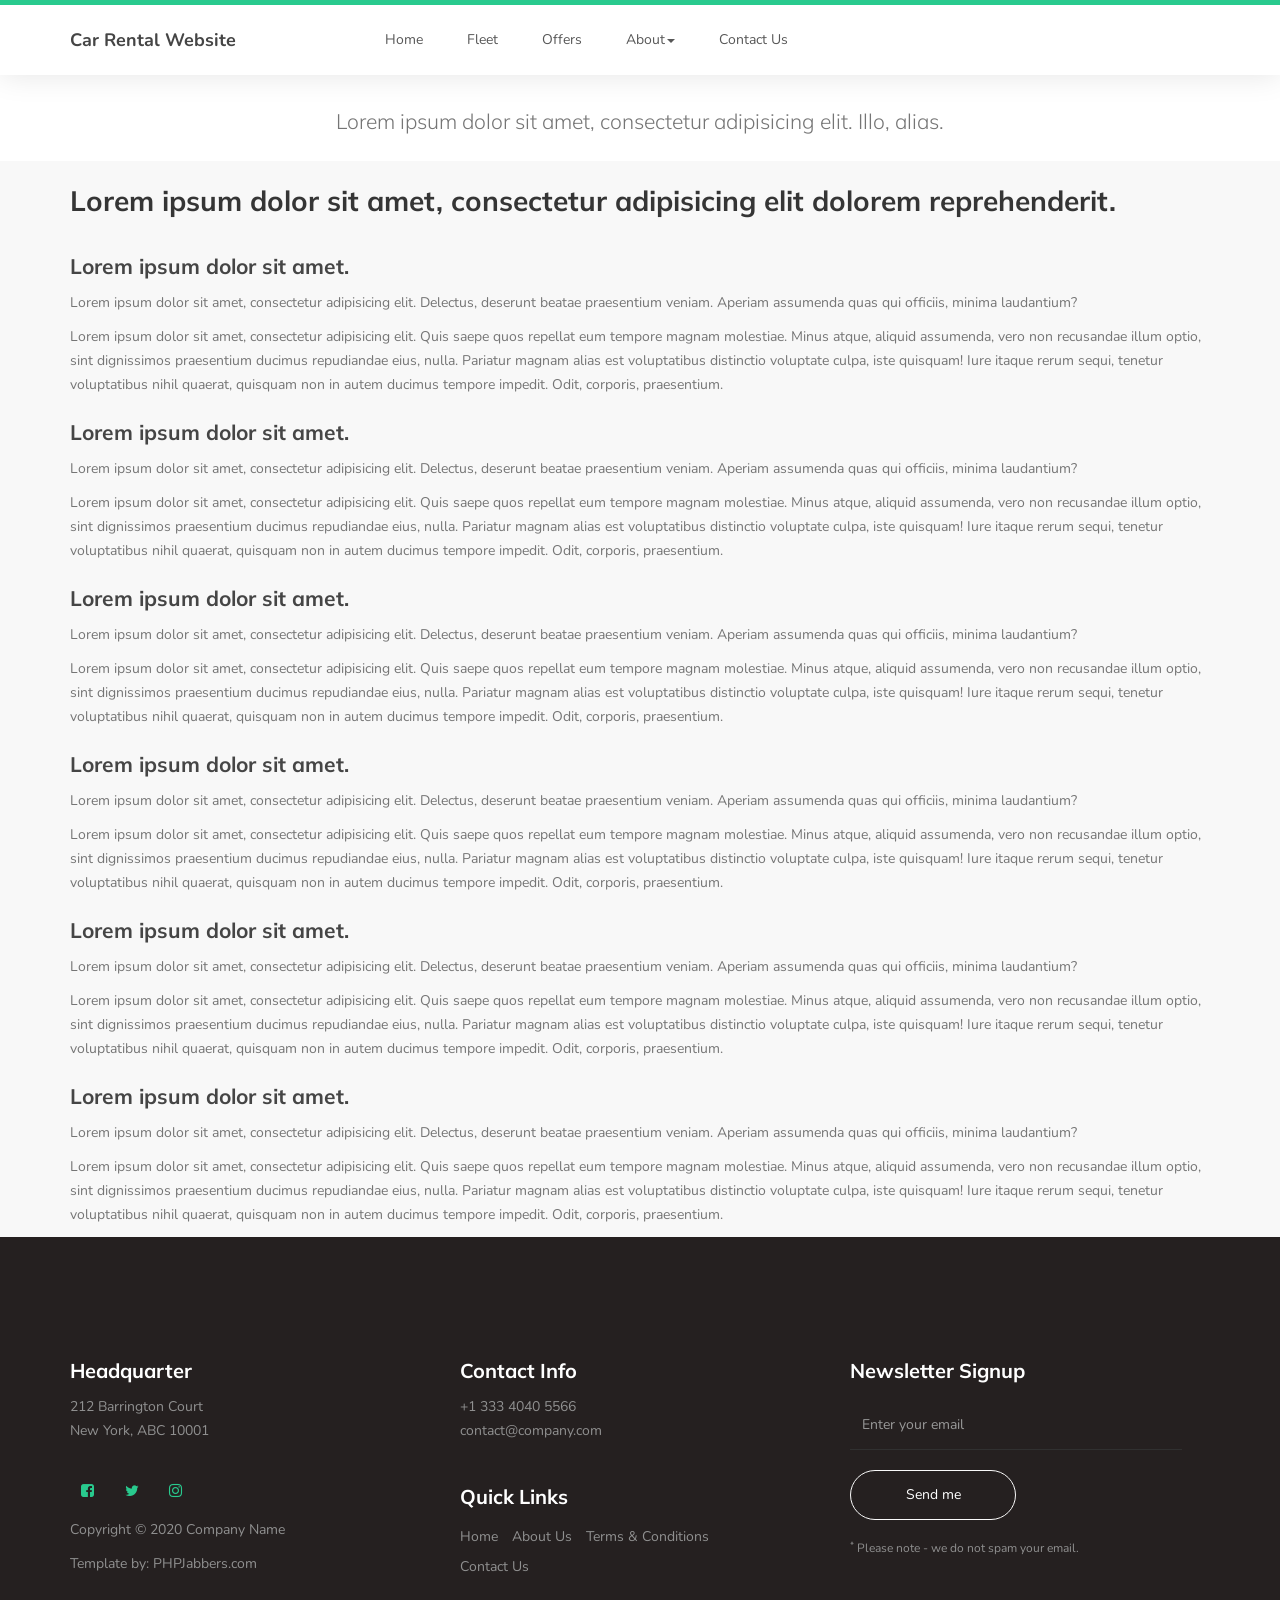
<file: terms.html>
<!DOCTYPE html>
<html lang="en">
<head>

     <title>PHPJabber | Car Rental Website Template</title>

     <meta charset="UTF-8">
     <meta http-equiv="X-UA-Compatible" content="IE=Edge">
     <meta name="description" content="">
     <meta name="keywords" content="">
     <meta name="author" content="">
     <meta name="viewport" content="width=device-width, initial-scale=1, maximum-scale=1">

     <link rel="stylesheet" href="css/bootstrap.min.css">
     <link rel="stylesheet" href="css/font-awesome.min.css">
     <link rel="stylesheet" href="css/owl.carousel.css">
     <link rel="stylesheet" href="css/owl.theme.default.min.css">

     <!-- MAIN CSS -->
     <link rel="stylesheet" href="css/style.css">

</head>
<body id="top" data-spy="scroll" data-target=".navbar-collapse" data-offset="50">

     <!-- PRE LOADER -->
     <section class="preloader">
          <div class="spinner">

               <span class="spinner-rotate"></span>
               
          </div>
     </section>


     <!-- MENU -->
     <section class="navbar custom-navbar navbar-fixed-top" role="navigation">
          <div class="container">

               <div class="navbar-header">
                    <button class="navbar-toggle" data-toggle="collapse" data-target=".navbar-collapse">
                         <span class="icon icon-bar"></span>
                         <span class="icon icon-bar"></span>
                         <span class="icon icon-bar"></span>
                    </button>

                    <!-- lOGO TEXT HERE -->
                    <a href="#" class="navbar-brand">Car Rental Website</a>
               </div>

               <!-- MENU LINKS -->
               <div class="collapse navbar-collapse">
                    <ul class="nav navbar-nav navbar-nav-first">
                         <li><a href="index.html">Home</a></li>
                         <li><a href="fleet.html">Fleet</a></li>
                         <li><a href="offers.html">Offers</a></li>
                         <li class="dropdown">
                              <a href="#" class="dropdown-toggle" data-toggle="dropdown" role="button" aria-haspopup="true" aria-expanded="false">About<span class="caret"></span></a>
                              
                              <ul class="dropdown-menu">
                                   <li><a href="blog-posts.html">Blog</a></li>
                                   <li><a href="about-us.html">About Us</a></li>
                                   <li><a href="team.html">Team</a></li>
                                   <li><a href="testimonials.html">Testimonials</a></li>
                                   <li class="active"><a href="terms.html">Terms</a></li>
                              </ul>
                         </li>
                         <li><a href="contact.html">Contact Us</a></li>
                    </ul>
               </div>

          </div>
     </section>

     <section>
          <div class="container">
               <div class="text-center">
                    <h1>Terms</h1>

                    <br>

                    <p class="lead">Lorem ipsum dolor sit amet, consectetur adipisicing elit. Illo, alias.</p>
               </div>
          </div>
     </section>

     <section class="section-background">
          <div class="container">
               <div class="about-info">
                    <h2>Lorem ipsum dolor sit amet, consectetur adipisicing elit dolorem reprehenderit.</h2>

                    <figure>
                         <figcaption>
                              <h3>Lorem ipsum dolor sit amet.</h3>
                              <p>Lorem ipsum dolor sit amet, consectetur adipisicing elit. Delectus, deserunt beatae praesentium veniam. Aperiam assumenda quas qui officiis, minima laudantium?</p>

                              <p>Lorem ipsum dolor sit amet, consectetur adipisicing elit. Quis saepe quos repellat eum tempore magnam molestiae. Minus atque, aliquid assumenda, vero non recusandae illum optio, sint dignissimos praesentium ducimus repudiandae eius, nulla. Pariatur magnam alias est voluptatibus distinctio voluptate culpa, iste quisquam! Iure itaque rerum sequi, tenetur voluptatibus nihil quaerat, quisquam non in autem ducimus tempore impedit. Odit, corporis, praesentium.</p>
                         </figcaption>
                    </figure>

                    <figure>
                         <figcaption>
                              <h3>Lorem ipsum dolor sit amet.</h3>
                              <p>Lorem ipsum dolor sit amet, consectetur adipisicing elit. Delectus, deserunt beatae praesentium veniam. Aperiam assumenda quas qui officiis, minima laudantium?</p>

                              <p>Lorem ipsum dolor sit amet, consectetur adipisicing elit. Quis saepe quos repellat eum tempore magnam molestiae. Minus atque, aliquid assumenda, vero non recusandae illum optio, sint dignissimos praesentium ducimus repudiandae eius, nulla. Pariatur magnam alias est voluptatibus distinctio voluptate culpa, iste quisquam! Iure itaque rerum sequi, tenetur voluptatibus nihil quaerat, quisquam non in autem ducimus tempore impedit. Odit, corporis, praesentium.</p>
                         </figcaption>
                    </figure>

                    <figure>
                         <figcaption>
                              <h3>Lorem ipsum dolor sit amet.</h3>
                              <p>Lorem ipsum dolor sit amet, consectetur adipisicing elit. Delectus, deserunt beatae praesentium veniam. Aperiam assumenda quas qui officiis, minima laudantium?</p>

                              <p>Lorem ipsum dolor sit amet, consectetur adipisicing elit. Quis saepe quos repellat eum tempore magnam molestiae. Minus atque, aliquid assumenda, vero non recusandae illum optio, sint dignissimos praesentium ducimus repudiandae eius, nulla. Pariatur magnam alias est voluptatibus distinctio voluptate culpa, iste quisquam! Iure itaque rerum sequi, tenetur voluptatibus nihil quaerat, quisquam non in autem ducimus tempore impedit. Odit, corporis, praesentium.</p>
                         </figcaption>
                    </figure>

                    <figure>
                         <figcaption>
                              <h3>Lorem ipsum dolor sit amet.</h3>
                              <p>Lorem ipsum dolor sit amet, consectetur adipisicing elit. Delectus, deserunt beatae praesentium veniam. Aperiam assumenda quas qui officiis, minima laudantium?</p>

                              <p>Lorem ipsum dolor sit amet, consectetur adipisicing elit. Quis saepe quos repellat eum tempore magnam molestiae. Minus atque, aliquid assumenda, vero non recusandae illum optio, sint dignissimos praesentium ducimus repudiandae eius, nulla. Pariatur magnam alias est voluptatibus distinctio voluptate culpa, iste quisquam! Iure itaque rerum sequi, tenetur voluptatibus nihil quaerat, quisquam non in autem ducimus tempore impedit. Odit, corporis, praesentium.</p>
                         </figcaption>
                    </figure>

                    <figure>
                         <figcaption>
                              <h3>Lorem ipsum dolor sit amet.</h3>
                              <p>Lorem ipsum dolor sit amet, consectetur adipisicing elit. Delectus, deserunt beatae praesentium veniam. Aperiam assumenda quas qui officiis, minima laudantium?</p>

                              <p>Lorem ipsum dolor sit amet, consectetur adipisicing elit. Quis saepe quos repellat eum tempore magnam molestiae. Minus atque, aliquid assumenda, vero non recusandae illum optio, sint dignissimos praesentium ducimus repudiandae eius, nulla. Pariatur magnam alias est voluptatibus distinctio voluptate culpa, iste quisquam! Iure itaque rerum sequi, tenetur voluptatibus nihil quaerat, quisquam non in autem ducimus tempore impedit. Odit, corporis, praesentium.</p>
                         </figcaption>
                    </figure>

                    <figure>
                         <figcaption>
                              <h3>Lorem ipsum dolor sit amet.</h3>
                              <p>Lorem ipsum dolor sit amet, consectetur adipisicing elit. Delectus, deserunt beatae praesentium veniam. Aperiam assumenda quas qui officiis, minima laudantium?</p>

                              <p>Lorem ipsum dolor sit amet, consectetur adipisicing elit. Quis saepe quos repellat eum tempore magnam molestiae. Minus atque, aliquid assumenda, vero non recusandae illum optio, sint dignissimos praesentium ducimus repudiandae eius, nulla. Pariatur magnam alias est voluptatibus distinctio voluptate culpa, iste quisquam! Iure itaque rerum sequi, tenetur voluptatibus nihil quaerat, quisquam non in autem ducimus tempore impedit. Odit, corporis, praesentium.</p>
                         </figcaption>
                    </figure>
               </div>
          </div>
     </section>


     <!-- FOOTER -->
     <footer id="footer">
          <div class="container">
               <div class="row">

                    <div class="col-md-4 col-sm-6">
                         <div class="footer-info">
                              <div class="section-title">
                                   <h2>Headquarter</h2>
                              </div>
                              <address>
                                   <p>212 Barrington Court <br>New York, ABC 10001</p>
                              </address>

                              <ul class="social-icon">
                                   <li><a href="#" class="fa fa-facebook-square" attr="facebook icon"></a></li>
                                   <li><a href="#" class="fa fa-twitter"></a></li>
                                   <li><a href="#" class="fa fa-instagram"></a></li>
                              </ul>

                              <div class="copyright-text"> 
                                   <p>Copyright &copy; 2020 Company Name</p>
                                   <p>Template by: <a href="https://www.phpjabbers.com/">PHPJabbers.com</a></p>
                              </div>
                         </div>
                    </div>

                    <div class="col-md-4 col-sm-6">
                         <div class="footer-info">
                              <div class="section-title">
                                   <h2>Contact Info</h2>
                              </div>
                              <address>
                                   <p>+1 333 4040 5566</p>
                                   <p><a href="mailto:contact@company.com">contact@company.com</a></p>
                              </address>

                              <div class="footer_menu">
                                   <h2>Quick Links</h2>
                                   <ul>
                                        <li><a href="index.html">Home</a></li>
                                        <li><a href="about-us.html">About Us</a></li>
                                        <li><a href="terms.html">Terms & Conditions</a></li>
                                        <li><a href="contact.html">Contact Us</a></li>
                                   </ul>
                              </div>
                         </div>
                    </div>

                    <div class="col-md-4 col-sm-12">
                         <div class="footer-info newsletter-form">
                              <div class="section-title">
                                   <h2>Newsletter Signup</h2>
                              </div>
                              <div>
                                   <div class="form-group">
                                        <form action="#" method="get">
                                             <input type="email" class="form-control" placeholder="Enter your email" name="email" id="email" required>
                                             <input type="submit" class="form-control" name="submit" id="form-submit" value="Send me">
                                        </form>
                                        <span><sup>*</sup> Please note - we do not spam your email.</span>
                                   </div>
                              </div>
                         </div>
                    </div>
                    
               </div>
          </div>
     </footer>


     <!-- SCRIPTS -->
     <script src="js/jquery.js"></script>
     <script src="js/bootstrap.min.js"></script>
     <script src="js/owl.carousel.min.js"></script>
     <script src="js/smoothscroll.js"></script>
     <script src="js/custom.js"></script>

</body>
</html>
</file>
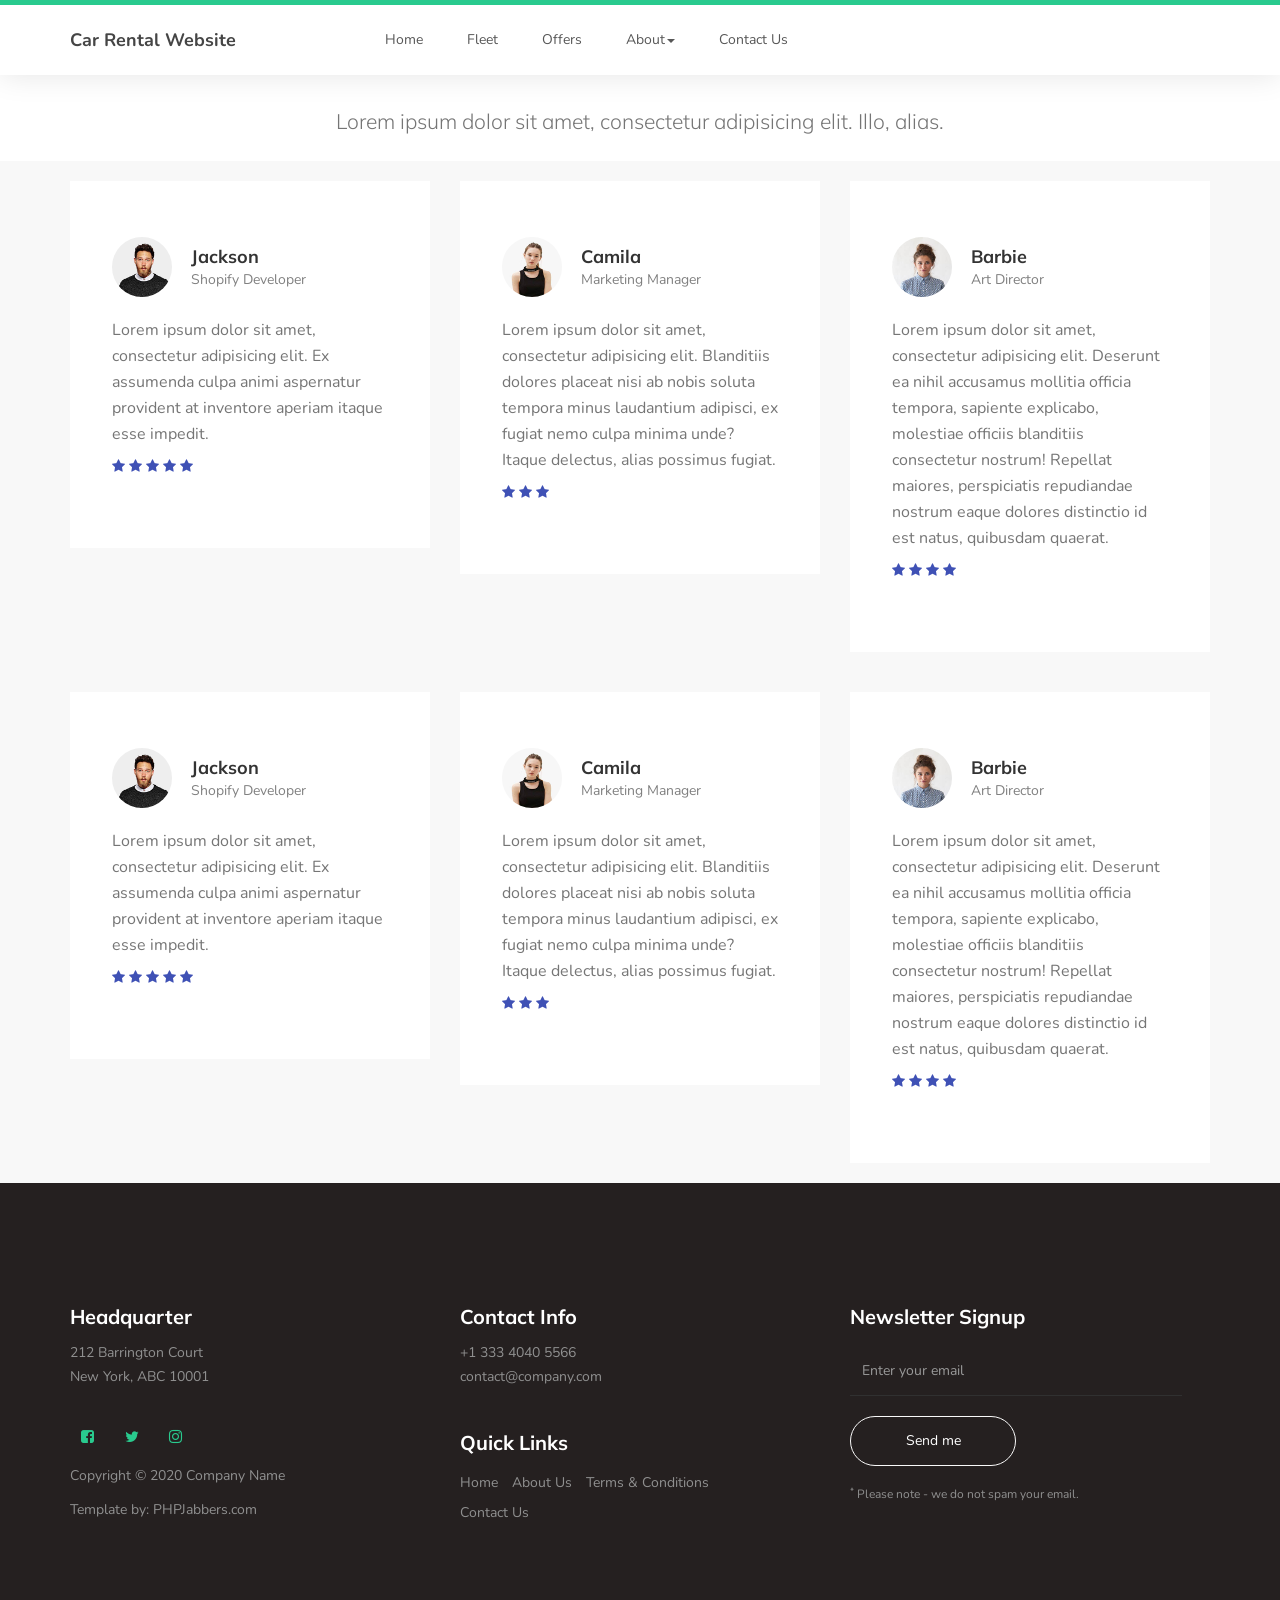
<file: testimonials.html>
<!DOCTYPE html>
<html lang="en">
<head>

     <title>PHPJabber | Car Rental Website Template</title>

     <meta charset="UTF-8">
     <meta http-equiv="X-UA-Compatible" content="IE=Edge">
     <meta name="description" content="">
     <meta name="keywords" content="">
     <meta name="author" content="">
     <meta name="viewport" content="width=device-width, initial-scale=1, maximum-scale=1">

     <link rel="stylesheet" href="css/bootstrap.min.css">
     <link rel="stylesheet" href="css/font-awesome.min.css">
     <link rel="stylesheet" href="css/owl.carousel.css">
     <link rel="stylesheet" href="css/owl.theme.default.min.css">

     <!-- MAIN CSS -->
     <link rel="stylesheet" href="css/style.css">

</head>
<body id="top" data-spy="scroll" data-target=".navbar-collapse" data-offset="50">

     <!-- PRE LOADER -->
     <section class="preloader">
          <div class="spinner">

               <span class="spinner-rotate"></span>
               
          </div>
     </section>


     <!-- MENU -->
     <section class="navbar custom-navbar navbar-fixed-top" role="navigation">
          <div class="container">

               <div class="navbar-header">
                    <button class="navbar-toggle" data-toggle="collapse" data-target=".navbar-collapse">
                         <span class="icon icon-bar"></span>
                         <span class="icon icon-bar"></span>
                         <span class="icon icon-bar"></span>
                    </button>

                    <!-- lOGO TEXT HERE -->
                    <a href="#" class="navbar-brand">Car Rental Website</a>
               </div>

               <!-- MENU LINKS -->
               <div class="collapse navbar-collapse">
                    <ul class="nav navbar-nav navbar-nav-first">
                         <li><a href="index.html">Home</a></li>
                         <li><a href="fleet.html">Fleet</a></li>
                         <li><a href="offers.html">Offers</a></li>
                         <li class="dropdown">
                              <a href="#" class="dropdown-toggle" data-toggle="dropdown" role="button" aria-haspopup="true" aria-expanded="false">About<span class="caret"></span></a>
                              
                              <ul class="dropdown-menu">
                                   <li><a href="blog-posts.html">Blog</a></li>
                                   <li><a href="about-us.html">About Us</a></li>
                                   <li><a href="team.html">Team</a></li>
                                   <li class="active"><a href="testimonials.html">Testimonials</a></li>
                                   <li><a href="terms.html">Terms</a></li>
                              </ul>
                         </li>
                         <li><a href="contact.html">Contact Us</a></li>
                    </ul>
               </div>

          </div>
     </section>

     <section>
          <div class="container">
               <div class="text-center">
                    <h1>Testimonials</h1>

                    <br>

                    <p class="lead">Lorem ipsum dolor sit amet, consectetur adipisicing elit. Illo, alias.</p>
               </div>
          </div>
     </section>

     <!-- TESTIMONIAL -->
     <section id="testimonial" class="section-background">
          <div class="container">
               <div class="row">
                    <div class="col-sm-4 col-xs-12">
                         <div class="item">
                              <div class="tst-image">
                                   <img src="images/tst-image-1-200x216.jpg" class="img-responsive" alt="">
                              </div>
                              <div class="tst-author">
                                   <h4>Jackson</h4>
                                   <span>Shopify Developer</span>
                              </div>
                              <p>Lorem ipsum dolor sit amet, consectetur adipisicing elit. Ex assumenda culpa animi aspernatur provident at inventore aperiam itaque esse impedit.</p>
                              <div class="tst-rating">
                                   <i class="fa fa-star"></i>
                                   <i class="fa fa-star"></i>
                                   <i class="fa fa-star"></i>
                                   <i class="fa fa-star"></i>
                                   <i class="fa fa-star"></i>
                              </div>
                         </div>
                    </div>

                    <div class="col-sm-4 col-xs-12">
                         <div class="item">
                              <div class="tst-image">
                                   <img src="images/tst-image-2-200x216.jpg" class="img-responsive" alt="">
                              </div>
                              <div class="tst-author">
                                   <h4>Camila</h4>
                                   <span>Marketing Manager</span>
                              </div>
                              <p>Lorem ipsum dolor sit amet, consectetur adipisicing elit. Blanditiis dolores placeat nisi ab nobis soluta tempora minus laudantium adipisci, ex fugiat nemo culpa minima unde? Itaque delectus, alias possimus fugiat.</p>
                              <div class="tst-rating">
                                   <i class="fa fa-star"></i>
                                   <i class="fa fa-star"></i>
                                   <i class="fa fa-star"></i>
                              </div>
                         </div>
                    </div>

                    <div class="col-sm-4 col-xs-12">
                         <div class="item">
                              <div class="tst-image">
                                   <img src="images/tst-image-3-200x216.jpg" class="img-responsive" alt="">
                              </div>
                              <div class="tst-author">
                                   <h4>Barbie</h4>
                                   <span>Art Director</span>
                              </div>
                              <p>Lorem ipsum dolor sit amet, consectetur adipisicing elit. Deserunt ea nihil accusamus mollitia officia tempora, sapiente explicabo, molestiae officiis blanditiis consectetur nostrum! Repellat maiores, perspiciatis repudiandae nostrum eaque dolores distinctio id est natus, quibusdam quaerat.</p>
                              <div class="tst-rating">
                                   <i class="fa fa-star"></i>
                                   <i class="fa fa-star"></i>
                                   <i class="fa fa-star"></i>
                                   <i class="fa fa-star"></i>
                              </div>
                         </div>
                    </div>
               </div>
               
               <div class="row">
                    <div class="col-sm-4 col-xs-12">
                         <div class="item">
                              <div class="tst-image">
                                   <img src="images/tst-image-1-200x216.jpg" class="img-responsive" alt="">
                              </div>
                              <div class="tst-author">
                                   <h4>Jackson</h4>
                                   <span>Shopify Developer</span>
                              </div>
                              <p>Lorem ipsum dolor sit amet, consectetur adipisicing elit. Ex assumenda culpa animi aspernatur provident at inventore aperiam itaque esse impedit.</p>
                              <div class="tst-rating">
                                   <i class="fa fa-star"></i>
                                   <i class="fa fa-star"></i>
                                   <i class="fa fa-star"></i>
                                   <i class="fa fa-star"></i>
                                   <i class="fa fa-star"></i>
                              </div>
                         </div>
                    </div>

                    <div class="col-sm-4 col-xs-12">
                         <div class="item">
                              <div class="tst-image">
                                   <img src="images/tst-image-2-200x216.jpg" class="img-responsive" alt="">
                              </div>
                              <div class="tst-author">
                                   <h4>Camila</h4>
                                   <span>Marketing Manager</span>
                              </div>
                              <p>Lorem ipsum dolor sit amet, consectetur adipisicing elit. Blanditiis dolores placeat nisi ab nobis soluta tempora minus laudantium adipisci, ex fugiat nemo culpa minima unde? Itaque delectus, alias possimus fugiat.</p>
                              <div class="tst-rating">
                                   <i class="fa fa-star"></i>
                                   <i class="fa fa-star"></i>
                                   <i class="fa fa-star"></i>
                              </div>
                         </div>
                    </div>

                    <div class="col-sm-4 col-xs-12">
                         <div class="item">
                              <div class="tst-image">
                                   <img src="images/tst-image-3-200x216.jpg" class="img-responsive" alt="">
                              </div>
                              <div class="tst-author">
                                   <h4>Barbie</h4>
                                   <span>Art Director</span>
                              </div>
                              <p>Lorem ipsum dolor sit amet, consectetur adipisicing elit. Deserunt ea nihil accusamus mollitia officia tempora, sapiente explicabo, molestiae officiis blanditiis consectetur nostrum! Repellat maiores, perspiciatis repudiandae nostrum eaque dolores distinctio id est natus, quibusdam quaerat.</p>
                              <div class="tst-rating">
                                   <i class="fa fa-star"></i>
                                   <i class="fa fa-star"></i>
                                   <i class="fa fa-star"></i>
                                   <i class="fa fa-star"></i>
                              </div>
                         </div>
                    </div>
               </div>
          </div>
     </section> 

     <!-- FOOTER -->
     <footer id="footer">
          <div class="container">
               <div class="row">

                    <div class="col-md-4 col-sm-6">
                         <div class="footer-info">
                              <div class="section-title">
                                   <h2>Headquarter</h2>
                              </div>
                              <address>
                                   <p>212 Barrington Court <br>New York, ABC 10001</p>
                              </address>

                              <ul class="social-icon">
                                   <li><a href="#" class="fa fa-facebook-square" attr="facebook icon"></a></li>
                                   <li><a href="#" class="fa fa-twitter"></a></li>
                                   <li><a href="#" class="fa fa-instagram"></a></li>
                              </ul>

                              <div class="copyright-text"> 
                                   <p>Copyright &copy; 2020 Company Name</p>
                                   <p>Template by: <a href="https://www.phpjabbers.com/">PHPJabbers.com</a></p>
                              </div>
                         </div>
                    </div>

                    <div class="col-md-4 col-sm-6">
                         <div class="footer-info">
                              <div class="section-title">
                                   <h2>Contact Info</h2>
                              </div>
                              <address>
                                   <p>+1 333 4040 5566</p>
                                   <p><a href="mailto:contact@company.com">contact@company.com</a></p>
                              </address>

                              <div class="footer_menu">
                                   <h2>Quick Links</h2>
                                   <ul>
                                        <li><a href="index.html">Home</a></li>
                                        <li><a href="about-us.html">About Us</a></li>
                                        <li><a href="terms.html">Terms & Conditions</a></li>
                                        <li><a href="contact.html">Contact Us</a></li>
                                   </ul>
                              </div>
                         </div>
                    </div>

                    <div class="col-md-4 col-sm-12">
                         <div class="footer-info newsletter-form">
                              <div class="section-title">
                                   <h2>Newsletter Signup</h2>
                              </div>
                              <div>
                                   <div class="form-group">
                                        <form action="#" method="get">
                                             <input type="email" class="form-control" placeholder="Enter your email" name="email" id="email" required>
                                             <input type="submit" class="form-control" name="submit" id="form-submit" value="Send me">
                                        </form>
                                        <span><sup>*</sup> Please note - we do not spam your email.</span>
                                   </div>
                              </div>
                         </div>
                    </div>
                    
               </div>
          </div>
     </footer>


     <!-- SCRIPTS -->
     <script src="js/jquery.js"></script>
     <script src="js/bootstrap.min.js"></script>
     <script src="js/owl.carousel.min.js"></script>
     <script src="js/smoothscroll.js"></script>
     <script src="js/custom.js"></script>

</body>
</html>
</file>
<file: css/style.css>
/*

Known Template 

https://templatemo.com/tm-516-known

*/

  @import url('https://fonts.googleapis.com/css?family=Muli:300,700|Nunito');

  body {
    background: #ffffff;
    font-family: 'Nunito', sans-serif;
    overflow-x: hidden;
    padding-top: 0px;
  }


  .package-container {
    /* margin-left: 0px; */
    width: 100%;
    background: #f0f0f0;
    border-radius: 15px;
    overflow: hidden;
    box-shadow: 0 4px 10px rgba(0,0,0,0.1);
  }
  .package-image {
    position: relative;
    width: 100%;
    overflow: hidden;
  }
  .package-image img {
    display: block;
    width: 100%;
    height: auto;
  }
  /* Overlay badge on image */

  .summer-label {
    position: absolute;
    top: 12px;
    left: 12px;
    background: #f57224;
    color: white;
    font-weight: 600;
    font-size: 0.9rem;
    padding: 6px 10px;
    border-radius: 4px;
    text-transform: uppercase;
    line-height: 1.2;
    user-select: none;
  }
  .summer-label span {
    display: block;
  }
  .content {
    padding: 20px 24px 30px;
    color: #333;
  }
  .content h2 {
    font-weight: 700;
    font-size: 1.3rem;
    margin-bottom: 12px;
    line-height: 1.3;
  }
  .content p {
    margin: 8px 0;
    font-size: 1.5rem;
    line-height: 1.4;
  }
  .content p strong {
    font-weight: 600;
  }
  .content p:last-child {
    margin-bottom: 0;
  }
  /* Package includes list style */
  .content p:nth-child(6) {
    margin-bottom: 12px;
  }
  /* Note style */
  .content h6 {
    font-size: 0.8rem;
    font-weight: 600;
    color: #666;
    margin-top: 12px;
    margin-bottom: 0;
  }
  /* Button container */
  /* Button container */
  .btn-wrapper {
    background: #222;
    padding: 18px 0;
    text-align: center;
  }
  .btn-wrapper a {
    text-decoration: none;
    font-weight: 600;
    font-size: 1rem;
    color: #222;
    background: #fff;
    padding: 10px 28px;
    border-radius: 6px;
    border: 1px solid #222;
    box-shadow: 0 4px 8px rgb(0 0 0 / 0.1);
    transition: background 0.3s, color 0.3s;
    display: inline-block;
    cursor: pointer;
  }
  .btn-wrapper a:hover {
    background: #29ca8e;
    color: white;
    border-color: #29ca8e;
  }


   /*---------------------------------------*/
  /* COPY OF PACKAGE  */
   /*---------------------------------------*/
.package-card {
    background: #fff;
    border-radius: 10px;
    overflow: hidden;
    box-shadow: 0 4px 15px rgba(0,0,0,0.1);
    display: flex;
    flex-direction: column;
    height: 100%;
    transition: transform 0.3s;
}

.package-card:hover {
    transform: translateY(-5px);
}

.package-image img {
    width: 100%;
    display: block;
    border-bottom: 1px solid #ddd;
}

.package-content {
    padding: 20px;
    flex: 1;
    display: flex;
    flex-direction: column;
}

.package-content h3 {
    margin-top: 0;
    margin-bottom: 10px;
    font-size: 1.25rem;
}

.package-content p {
    margin: 5px 0;
    font-size: 0.95rem;
    line-height: 1.4;
}

.package-content .note {
    font-size: 0.85rem;
    color: #555;
    margin-top: auto;
}

.btn-wrapper {
    margin-top: 15px;
}

.btn-wrapper a {
    display: inline-block;
    padding: 10px 20px;
    background: #f5f5f5;
    color: #0a0a0a;
    border-radius: 5px;
    text-decoration: none;
    text-align: center;
}

.btn-wrapper a:hover {
    background: #25d366;
}









 /*---------------------------------------
     About US              
  -----------------------------------------*/
/* General Container */
.about-section {
  background: #f9f9f9;
  padding: 60px 20px;
  font-family: 'Muli', sans-serif;
  color: #333;
}

.about-section .container {
  max-width: 1100px;
  margin: 0 auto;
}

/* Header */
.about-header {
  text-align: center;
  margin-bottom: 40px;
}

.about-header h1 {
  font-size: 36px;
  font-weight: 700;
  color: #222;
  margin-bottom: 10px;
}

.about-header .tagline {
  font-size: 18px;
  font-weight: 300;
  color: #666;
}

/* Paragraphs */
.about-content p {
  font-size: 16px;
  line-height: 1.8;
  margin-bottom: 20px;
  color: #444;
}

/* Features List */
.about-features {
  list-style: none;
  padding: 0;
  margin: 30px 0;
}

.about-features li {
  font-size: 16px;
  margin-bottom: 12px;
  color: #333;
  display: flex;
  align-items: center;
}

.about-features li::before {
  content: "✔";
  color: #28a745; /* green checkmark */
  font-weight: bold;
  margin-right: 8px; /* space between checkmark and text */
}


/* Closing Paragraph */
.about-content .closing {
  font-size: 17px;
  font-weight: 500;
  color: #222;
  margin-top: 20px;
}

/* Call To Action Button */
.btn-primary {
  display: inline-block;
  background: #25d366; /* WhatsApp green */
  color: #fff;
  font-size: 18px;
  font-weight: 600;
  padding: 12px 28px;
  border-radius: 6px;
  text-decoration: none;
  transition: background 0.3s, transform 0.2s;
}

.btn-primary:hover {
  background: #1ebe5d;
  transform: translateY(-3px);
}

/* Responsive */
@media (max-width: 768px) {
  .about-header h1 {
    font-size: 28px;
  }
  .about-header .tagline {
    font-size: 16px;
  }
  .about-content p,
  .about-features li {
    font-size: 15px;
  }
}










  /*---------------------------------------
      Whats App              
  -----------------------------------------*/
/* Float the WhatsApp icon at bottom-right */
.whatsapp-link {
    position: fixed;    /* stays fixed on scroll */
    bottom: 20px;
    right: 20px;
    z-index: 1000;
}

/* Style the image */
.whatsapp-icon {
    width: 60px;
    height: 60px;
    transition: transform 0.3s; /* smooth slide animation */
}

/* Hover: small slide left and zoom slightly */
.whatsapp-icon:hover {
    transform: translateX(-10px) scale(1.1); /* slide 10px to left + zoom */
    cursor: pointer;
}


  /*---------------------------------------
     TYPOGRAPHY              
  -----------------------------------------*/

  h1,h2,h3,h4,h5,h6 {
    font-family: 'Muli', sans-serif;
    font-weight: bold;
    line-height: inherit;
  }

  h1 {
    color: #252525;
    font-size: 3em;
    line-height: normal;
  }

  h2 {
    color: #353535;
    font-size: 2em;
    padding-bottom: 10px;
  }

  h3 {
    font-size: 1.5em;
  }

  h3,
  h3 a {
    color: #454545;
  }

  p {
    color: #757575;
    font-size: 14px;
    font-weight: normal;
    line-height: 24px;
  }



  /*---------------------------------------
     GENERAL               
  -----------------------------------------*/

  html{
    -webkit-font-smoothing: antialiased;
  }

  a {
    color: #252525;
    -webkit-transition: 0.5s;
    transition: 0.5s;
    text-decoration: none !important;
  }

  a,
  input, button,
  .form-control {
    -webkit-transition: 0.5s;
    transition: 0.5s;
  }

  a:hover, a:active, a:focus {
    color: #29ca8e;
    outline: none;
  }

  ::-webkit-scrollbar{
    width: 8px;
    height: 8px;
  }

  ::-webkit-scrollbar-thumb {
    cursor: pointer;
    background: #000000;
  }

  .section-title {
    padding-bottom: 40px;

  }

  .section-title h2 {
    margin: 0;
 
  }

  .section-title small {
    display: block;
  }

  .overlay {
    background: rgba(20,20,20,0.5);
    position: absolute;
    top: 0;
    right: 0;
    bottom: 0;
    left: 0;
    width: 100%;
    height: 100%;
  }

  .entry-form {
    background: #252020;
    border-radius: 100%;
    text-align: center;
    padding: 6em;
    width: 450px;
    height: 450px;
  }

  .entry-form h2 {
    color: #ffffff;
    margin: 0;
  }
  
  .form .form-control,
  .entry-form .form-control {
    background: transparent;
    border: 0;
    border-bottom: 1px solid;
    border-radius: 0;
    box-shadow: none;
    height: 45px;
    margin: 10px 0;
  }

  .form .input-group {
    margin: 10px 0;
  }

  .input-group-addon {
    border: 0;
  }

  .form .input-group .form-control {
    margin: 0;
  }

  .form textarea.form-control,
  .entry-form textarea.form-control { height: 120px;  }

  .entry-form .submit-btn {
    background: #ffffff;
    border-radius: 50px;
    border: 0;
    color: #252020;
    width: 50%;
    height: 50px;
    margin: 30px auto;
    margin-bottom: 10px;
  }

  .entry-form .submit-btn:hover {
    background: #3f51b5;
    color: #ffffff;
  }

  section {
    position: relative;
    padding: 0px ;
  }

  #team, 
  #testimonial {
    text-align: center;
  }
  
  #google-map iframe {
    border: 0;
    width: 100%;
    height: 390px;
  }



  /*---------------------------------------
     BUTTONS               
  -----------------------------------------*/

  .section-btn {
    background: transparent;
    border-radius: 50px;
    border: 1px solid #ffffff;
    color: #ffffff;
    font-size: inherit;
    font-weight: normal;
    padding: 15px 30px;
    transition: 0.5s;
  }

  .section-btn:hover {
    background: #ffffff;
    border-color: transparent;
  }



  /*---------------------------------------
       PRE LOADER              
  -----------------------------------------*/

  .preloader {
    position: fixed;
    top: 0;
    left: 0;
    width: 100%;
    height: 100%;
    z-index: 99999;
    display: flex;
    flex-flow: row nowrap;
    justify-content: center;
    align-items: center;
    background: none repeat scroll 0 0 #ffffff;
  }

  .spinner {
    border: 1px solid transparent;
    border-radius: 3px;
    position: relative;
  }

  .spinner:before {
    content: '';
    box-sizing: border-box;
    position: absolute;
    top: 50%;
    left: 50%;
    width: 45px;
    height: 45px;
    margin-top: -10px;
    margin-left: -10px;
    border-radius: 50%;
    border: 1px solid #575757;
    border-top-color: #ffffff;
    animation: spinner .9s linear infinite;
  }

  @-webkit-@keyframes spinner {
    to {transform: rotate(360deg);}
  }

  @keyframes spinner {
    to {transform: rotate(360deg);}
  }



  /*---------------------------------------
      MENU              
  -----------------------------------------*/
  
  .text-primary { color: #29ca8e; }

  .custom-navbar {
    background: #ffffff;
    border-top: 5px solid #29ca8e;
    border-bottom: 0;
    -webkit-box-shadow: 0 1px 30px rgba(0, 0, 0, 0.1);
    -moz-box-shadow: 0 1px 30px rgba(0, 0, 0, 0.1);
    box-shadow: 0 1px 30px rgba(0, 0, 0, 0.1);
    padding: 12px 0;
    margin-bottom: 0;
    padding: 0;
  }

  .custom-navbar .navbar-brand {
    color: #454545;
    font-size: 18px;
    font-weight: bold;
    line-height: 40px;
  }

  .custom-navbar .navbar-nav.navbar-nav-first {
    margin-left: 8em;
  }

  .custom-navbar .navbar-nav.navbar-right li a {
    padding-right: 12px;
    padding-left: 12px;
  }

  .custom-navbar .navbar-nav.navbar-right li a .fa {
    background: #29ca8e;
    border-radius: 100%;
    color: #ffffff;
    width: 30px;
    height: 30px;
    line-height: 30px;
    text-align: center;
    display: inline-block;
    margin-right: 5px;
  }

  .custom-navbar .nav li a {
    line-height: 40px;
    color: #575757;
    padding-right: 22px;
    padding-left: 22px;
  }

  .custom-navbar .navbar-nav > li > a:hover,
  .custom-navbar .navbar-nav > li > a:focus {
    background-color: transparent;
  }

  .custom-navbar .nav li a:hover {
    background-color: #29ca8e;
    color: #ffffff;
  }

  .custom-navbar .nav li.active > a {
    background-color: #29ca8e;
    color: #ffffff;
  }

  .custom-navbar .navbar-toggle {
    border: none;
    padding-top: 10px;
  }

  .custom-navbar .navbar-toggle {
    background-color: transparent;
  }

  .custom-navbar .navbar-toggle .icon-bar {
    background: #252525;
    border-color: transparent;
  }



  /*---------------------------------------
      HOME  & SLIDER            
  -----------------------------------------*/

  #home {
    padding: 0;
  }

  #home h1 {
    color: #ffffff;
  }

  #home h3 {
    color: #f9f9f9;
    font-size: 16px;
    font-weight: 300;
    margin: 0;
    padding: 5px 0 40px 0;
  }

  @media (min-width: 768px) {
    .home-slider .col-md-6 {
      padding-left: 0;
    }
  }

  .home-slider .caption {
    display: flex;
    justify-content: center;
    flex-direction: column;
    text-align: left;
    background-color: rgba(20,20,20,0.2);
    height: 100%;
    color: #fff;
    cursor: e-resize;
  }

.home-slider .item {
    background-repeat: no-repeat;
    background-attachment: local;
    background-size: contain;  /* keeps the full image visible */
    background-position: center;
    height: 650px;
}

  
  .caption h3 a { color: #FFF; }
  .caption h3 a:hover { color: #FF3; }

  .home-slider .item-first {
    background-image: url(../images/TTD.jpg);
	background-position: center;
  }

  .home-slider .item-second {
    background-image: url(../images/slider-kanipakkam-temple.jpg);
  }

  .home-slider .item-third {
    background-image: url(../images/Slider-srikalahasti.jpg);
  }



  /*---------------------------------------
      FEATURE              
  -----------------------------------------*/

  .feature-thumb {
    border: 1px solid #f0f0f0;
    padding: 5em 3em;
  }

  .feature-thumb span {
    background: #3f51b5;
    border-radius: 50px;
    color: #ffffff;
    font-size: 25px;
    font-weight: bold;
    display: inline-block;
    width: 60px;
    height: 60px;
    line-height: 60px;
    text-align: center;
    margin-bottom: 5px;
  }

  .feature-thumb h3 {
    margin: 10px 0;
  }



  /*---------------------------------------
      ABOUT              
  -----------------------------------------*/

  #about figure {
    display: inline-block;
    vertical-align: top;
    margin-left: 15px;
  }

  #about figure span {
    float: left;
    margin-left: -15px;
    padding: 15px 20px;
    position: relative;
    top: 20px;
  }

  #about figure span i {
    background: #29ca8e;
    border-radius: 50px;
    color: #ffffff;
    font-size: 25px;
    width: 50px;
    height: 50px;
    line-height: 50px;
    text-align: center;
  }



  /*---------------------------------------
      TEAM              
  -----------------------------------------*/

  .team-thumb {
    position: relative;
    overflow: hidden;
    text-align: left;
  }

  .team-info {
    padding: 20px 30px;
  }

  .team-image img {
    width: 100%;
  }

  .team-thumb .social-icon {
    border-top: 1px solid #f0f0f0;
    padding: 4px 20px 0 20px;
  }

  .team-thumb .social-icon li a {
    background: #ffffff;
    color: #252020;
  }

  .team-info h3 {
    margin: 0;
  }


  /*---------------------------------------
      COURSES             
  -----------------------------------------*/

  #courses .section-title {
    text-align: center;
  }

  #courses .owl-theme .owl-nav {
    margin-top: 30px;
  }

  #courses .owl-theme .owl-nav [class*=owl-] {
    border-radius: 2px;
    font-size: 16px;
    width: 30px;
    height: 30px;
    line-height: 30px;
    text-align: center;
    padding: 0;
  }

  .courses-thumb {
    background: #f9f9f9;
    position: relative;
  }

  .courses-thumb-secondary {
    margin-bottom: 30px;
  }

.form .form-control,
  .modal .form-control { background-color: #eee;  }

  .courses-top {
    position: relative;
  }

  .courses-image {
    width: 100%;
    height: 250px;   
    object-fit: cover; 
  
    background: linear-gradient(to right, #202020, #101010);
  }

  .courses-date {
    background: linear-gradient(rgba(255, 0, 0, 0), rgba(0, 0, 0, 0.6));
    width: 100%;
    position: absolute;
    bottom: 0;
    padding: 20px 25px;
  }

  .courses-date span,
  .courses-author span {
    font-size: 14px;
    font-weight: bold;
  }

  .courses-date span {
    color: #ffffff;
    display: inline-block;
    margin-right: 10px;
  }

  .courses-detail {
    padding: 25px 25px 15px 25px;
  }

  .courses-detail h3 {
    margin: 0 0 2px 0;
  }

  .courses-info {
    border-top: 1px solid #f0f0f0;
    position: relative;
    clear: both;
    padding: 15px 25px;
  }

  .courses-author,
  .courses-author span {
    display: inline-block;
    vertical-align: middle;
  }

  .courses-author img {
    display: inline-block !important;
    border-radius: 50px;
    width: 50px !important;
    height: 50px;
    margin-right: 10px;
  }

  .courses-price {
    float: right;
    margin-top: 10px;
  }

  .courses-price span {
    background: #29ca8e;
    border-radius: 2px;
    color: #ffffff;
    display: block;
    padding: 5px 10px;
  }

  .courses-price.free span {
    background: #3f51b5;
  }



  /*---------------------------------------
     NEWS              
  -----------------------------------------*/

  .news-thumb {
    clear: both;
    position: relative;
    overflow: hidden;
    margin-bottom: 30px;
  }

  .news-thumb .news-image {
    float: left;
    width: 40%;
    margin-right: 30px;
  }

  .news-info h3 {
    margin-top: 5px;
    margin-bottom: 10px;
  }

  .news-date span {
    color: #909090;
    font-weight: bold;
  }



  /*---------------------------------------
      TESTIMONIAL             
  -----------------------------------------*/
  
  #testimonial .item {
    margin: 20px 0;
    padding: 4em 3em;
    text-align: left;
  }

  #courses .col-md-4,
  #testimonial .col-md-4 {
    display: block;
    width: 100%;
  }

  #testimonial .item > p {
    font-size: 16px;
    line-height: 26px;
  }

  .tst-rating {
    margin-bottom: 15px;
  }

  .tst-rating .fa {
    color: #3f51b5;
  }

  .tst-image,
  .tst-author {
    display: inline-block;
    vertical-align: middle;
    margin-bottom: 20px;
    text-align: left;
  }

  .tst-image img {
    border-radius: 50px;
    width: 60px !important;
    height: 60px;
    margin-right: 15px;
  }

  .tst-author h4 {
    margin: 0;
  }

  .tst-author span {
    color: #808080;
    font-size: 14px;
  }



  /*---------------------------------------
      CONTACT             
  -----------------------------------------*/

  #contact {
    background: #3f51b5;
  }

  #contact h2 {
    color: #ffffff;
  }

  #contact .section-title {
    padding-bottom: 20px;
  }

  #contact h2 > small,
  #contact p,
  #contact a {
    color: #f9f9f9;
  }

  #contact-form {
    padding: 1em 0;
  }

  #contact-form .col-md-12,
  #contact-form .col-md-4 {
    padding-left: 0;
  }
  
  .form .form-control,
  #contact-form .form-control {
    border: 0;
    border-radius: 5px;
    box-shadow: none;
    margin: 10px 0;
  }

  #contact-form input {
    height: 50px;
  }

  #contact-form input[type='submit'] {
    border-radius: 50px;
    border: 1px solid transparent;
  }

  #contact-form input[type='submit']:hover {
    background: transparent;
    border-color: #ffffff;
    color: #ffffff;
  }
  



  /*---------------------------------------
     FOOTER              
  -----------------------------------------*/

  footer {
    background: #252020;
    padding: 120px 0;
  }

  footer .section-title {
    padding-bottom: 10px;
  }

  footer h2 {
    font-size: 20px;
  }

  footer a,
  footer p {
    color: #909090;
  }

  footer strong {
    color: #d9d9d9;
  }

  footer address p {
    margin-bottom: 0;
  }

  footer .social-icon {
    margin-top: 25px;
  }

  .footer-info {
    margin-right: 2em;
  }

  .footer-info h2 {
    color: #ffffff;
    padding: 0;
  }

  .footer_menu h2 {
    margin-top: 2em;
  }

  .footer_menu ul {
    margin: 0;
    padding: 0;
  }

  .footer_menu li {
    display: inline-block;
    list-style: none;
    margin: 5px 10px 5px 0;
  }

  .newsletter-form .form-control {
    background: transparent;
    border-radius: 0;
    box-shadow: none;
    border: 0;
    border-bottom: 1px solid #303030;
    height: 50px;
    margin: 5px 0;
  }

  .newsletter-form input[type="submit"] {
    background: transparent;
    border: 1px solid #f9f9f9;
    border-radius: 50px;
    color: #ffffff;
    display: block;
    margin-top: 20px;
    outline: none;
    width: 50%;
  }

  .newsletter-form input[type="submit"]:hover {
    background: #29ca8e;
    border-color: transparent;
  }

  .newsletter-form .form-group span {
    color: #909090;
    display: block;
    font-size: 12px;
    margin-top: 20px;
  }



  /*---------------------------------------
     SOCIAL ICON              
  -----------------------------------------*/

  .social-icon {
    position: relative;
    padding: 0;
    margin: 0;
  }

  .social-icon li {
    display: inline-block;
    list-style: none;
    margin-bottom: 5px;
  }

  .social-icon li a {
    border-radius: 100px;
    color: #29ca8e;
    font-size: 15px;
    width: 35px;
    height: 35px;
    line-height: 35px;
    text-decoration: none;
    text-align: center;
    transition: all 0.4s ease-in-out;
    position: relative;
    margin: 5px 5px 5px 0;
  }

  .social-icon li a:hover {
    background: #29ca8e;
    color: #ffffff;
  }



  /*---------------------------------------
     RESPONSIVE STYLES              
  -----------------------------------------*/

  @media screen and (max-width: 1170px) {
    .custom-navbar .navbar-nav.navbar-nav-first {
      margin-left: inherit;
    }
  }

  @media only screen and (max-width: 992px) {
    section,
    footer {
      padding: 60px 0;
    }

    .home-slider .item {
      background-position: center center;
    }

    .feature-thumb,
    .about-info,
    .team-thumb,
    .footer-info {
      margin-bottom: 50px;
    }

    .contact-image {
      margin-top: 50px;
    }
  }


  @media only screen and (min-width: 768px) and (max-width: 991px) {
    .custom-navbar .nav li a {
      padding-right: 10px;
      padding-left: 10px;
    }
  }

  @media only screen and (max-width: 767px) {
    h1 {
      font-size: 2.5em;
    }

    h1,h2,h3 {
      line-height: normal;
    }

    .custom-navbar {
      background: #ffffff;
      -webkit-box-shadow: 0 1px 30px rgba(0, 0, 0, 0.1);
      -moz-box-shadow: 0 1px 30px rgba(0, 0, 0, 0.1);
      box-shadow: 0 1px 30px rgba(0, 0, 0, 0.1);
      padding: 10px 0;
      text-align: center;
    }

    .custom-navbar .navbar-brand,
    .custom-navbar .nav li a {
      line-height: normal;
    }

    .custom-navbar .nav li a {
      padding: 10px;
    }

    .custom-navbar .navbar-brand,
    .top-nav-collapse .navbar-brand {
      color: #252525;
      font-weight: 600;
    }

    .custom-navbar .nav li a,
    .top-nav-collapse .nav li a {
      color: #575757;
    }

    .custom-navbar .navbar-nav.navbar-right li {
      display: inline-block;
    }

    .footer-info {
      margin-right: 0;
    }

    .footer-info.newsletter-form {
      margin-bottom: 0;
    }

    .entry-form {
      display: block;
      margin: 0 auto;
    }
  }


  @media only screen and (max-width: 580px) {
    h2 {
      font-size: 1.8em;
    }

    #testimonial .item {
      padding: 2em;
    }

    .contact-image {
      margin-top: 0;
    }
  }

  @media only screen and (max-width: 480px) {
    h1 {
      font-size: 2em;
    }

    #home h3 {
      font-size: 14px;
    }

    .entry-form {
      border-radius: 0;
      padding: 2em;
      max-width: 100%;
      max-height: 100%;
      width: inherit;
      height: inherit;
    }
  }



  .package-grid {
    display: grid;
    grid-template-columns: repeat(auto-fit, minmax(320px, 1fr));
    gap: 20px;
    padding: 20px;
}

.package-card {
    border: 1px solid #ddd;
    border-radius: 10px;
    overflow: hidden;
    background: #fff;
    box-shadow: 0 4px 10px rgba(0,0,0,0.1);
    transition: transform 0.3s ease;
}

.package-card:hover {
    transform: translateY(-5px);
}

.package-image {
    position: relative;
}

.package-image img {
    width: 100%;
    height: 250px;
    object-fit: cover;
}

.package-price {
    position: absolute;
    top: 10px;
    right: 10px;
    background: #f39c12;
    color: #fff;
    padding: 8px 12px;
    border-radius: 50px;
    font-weight: bold;
    font-size: 14px;
}

.package-content {
    padding: 15px;
    font-family: Arial, sans-serif;
}

.package-content h3 {
    font-size: 20px;
    margin-bottom: 10px;
    color: #333;
}

.package-content p {
    font-size: 14px;
    margin: 6px 0;
    color: #555;
}

.btn-book {
    display: inline-block;
    margin-top: 10px;
    padding: 10px 15px;
    background: #27ae60;
    color: #fff;
    text-decoration: none;
    border-radius: 5px;
    font-weight: bold;
    transition: 0.3s;
}

.btn-book:hover {
    background: #219150;
}
















  
  .lead { font-family: "Muli"; font-weight: 300; line-height: 1.8; }

  .team-thumb-actions { padding: 10px; border-top: 1px solid rgba(0,0,0,.05); }

  .section-btn.btn-primary { border-color: #29ca8e; color: #29ca8e; }
  .section-btn.btn-primary:focus,
  .section-btn.btn-primary:active,
  .section-btn.btn-primary:focus:active,
  .section-btn.btn-primary:hover {background: #29ca8e; color: #fff; border-color: #29ca8e; }

  .courses-thumb .lead,
  .team-info .lead { margin-bottom: 10px; }

  .courses-thumb .lead strong,
  .team-info .lead strong { color: #29ca8e;}

  section,
  .section-background .item,
  .section-background .courses-thumb,
  .section-background .team-thumb,
  main > section:nth-child(even) .item,
  main > section:nth-child(even) .courses-thumb,
  main > section:nth-child(even) .team-thumb,
  main > section { background: #fff;  }
  
  section .item,
  section .courses-thumb,
  section .team-thumb,
  .section-background,
  main > section .item,
  main > section .courses-thumb, 
  main > section .team-thumb, 
  main > section:nth-child(even) { background: #f8f8f8; }

  .navbar-nav > li > .dropdown-menu { border-radius: 0; border: 0; }

  .input-group-btn>.btn { height: 45px; }

  .list { font-size: 16px; line-height: 1.6; }
  .list li { margin-bottom: 15px;  }
</file>
